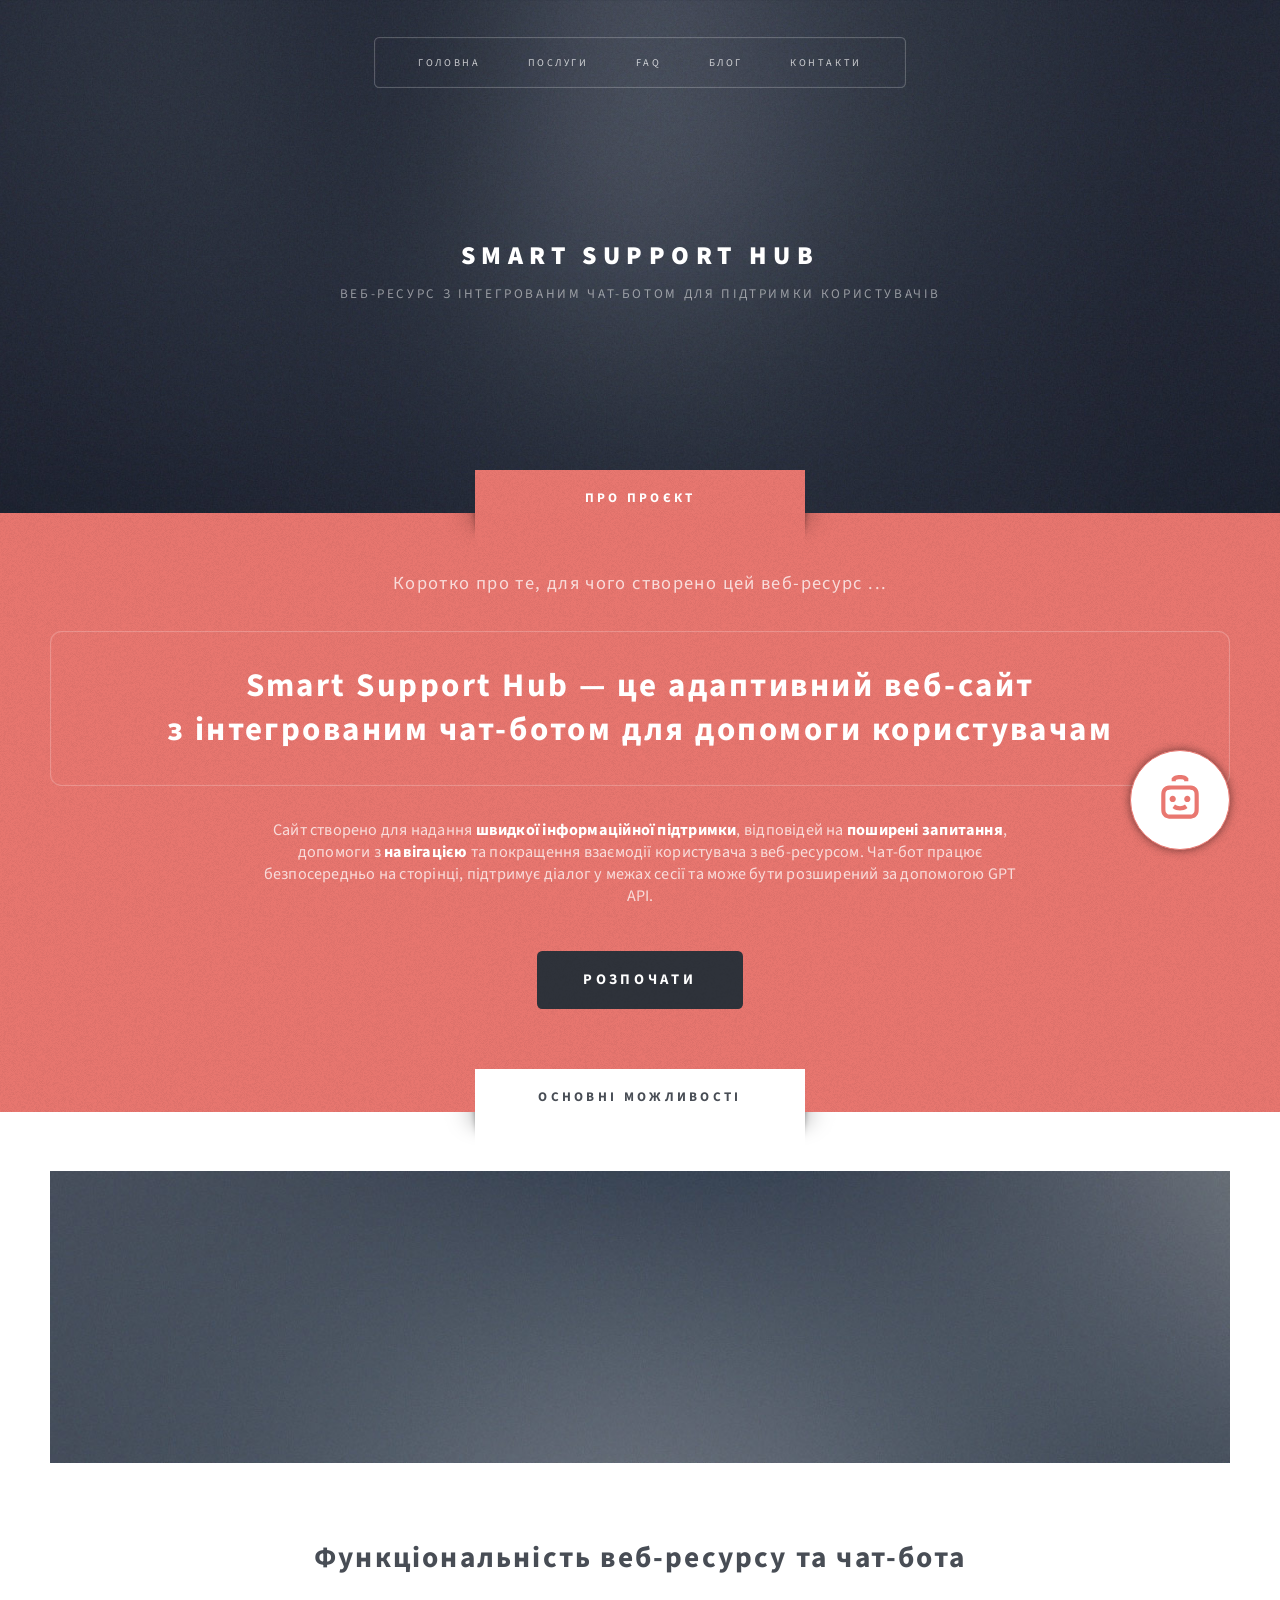
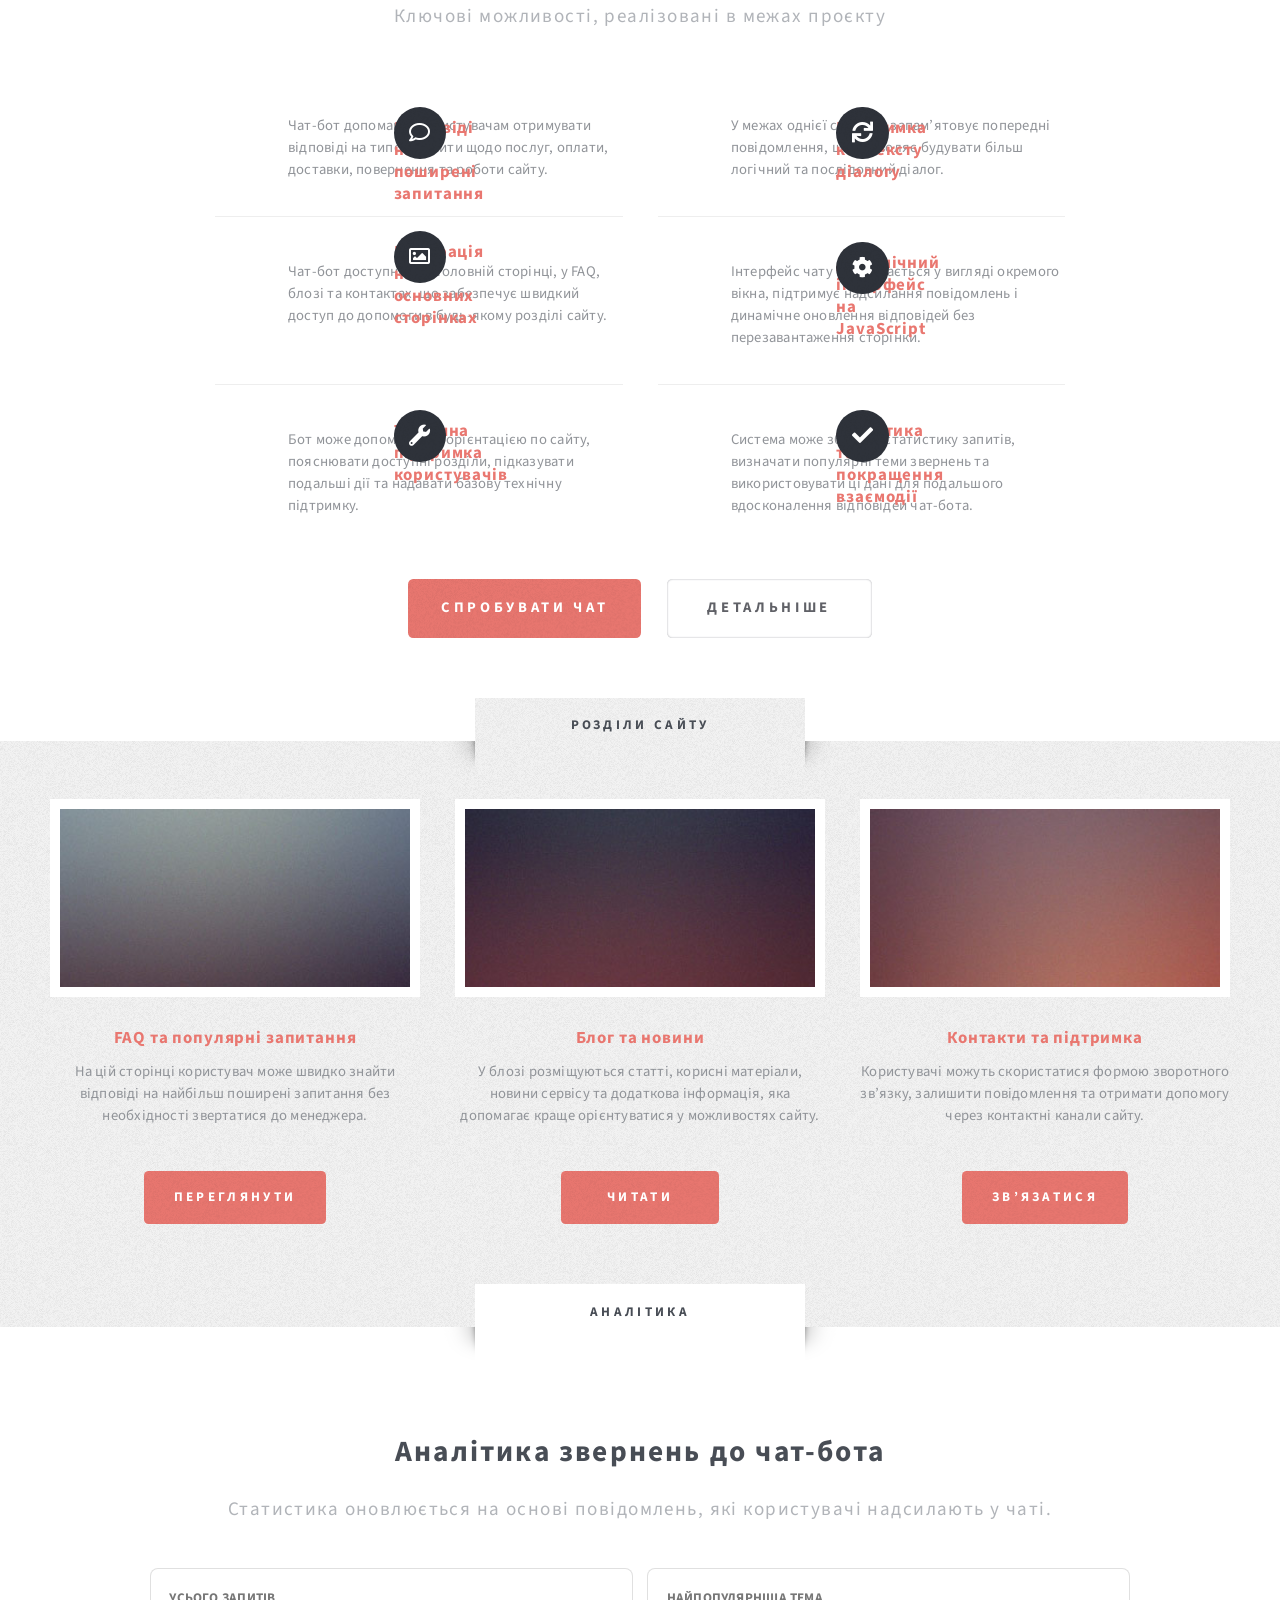
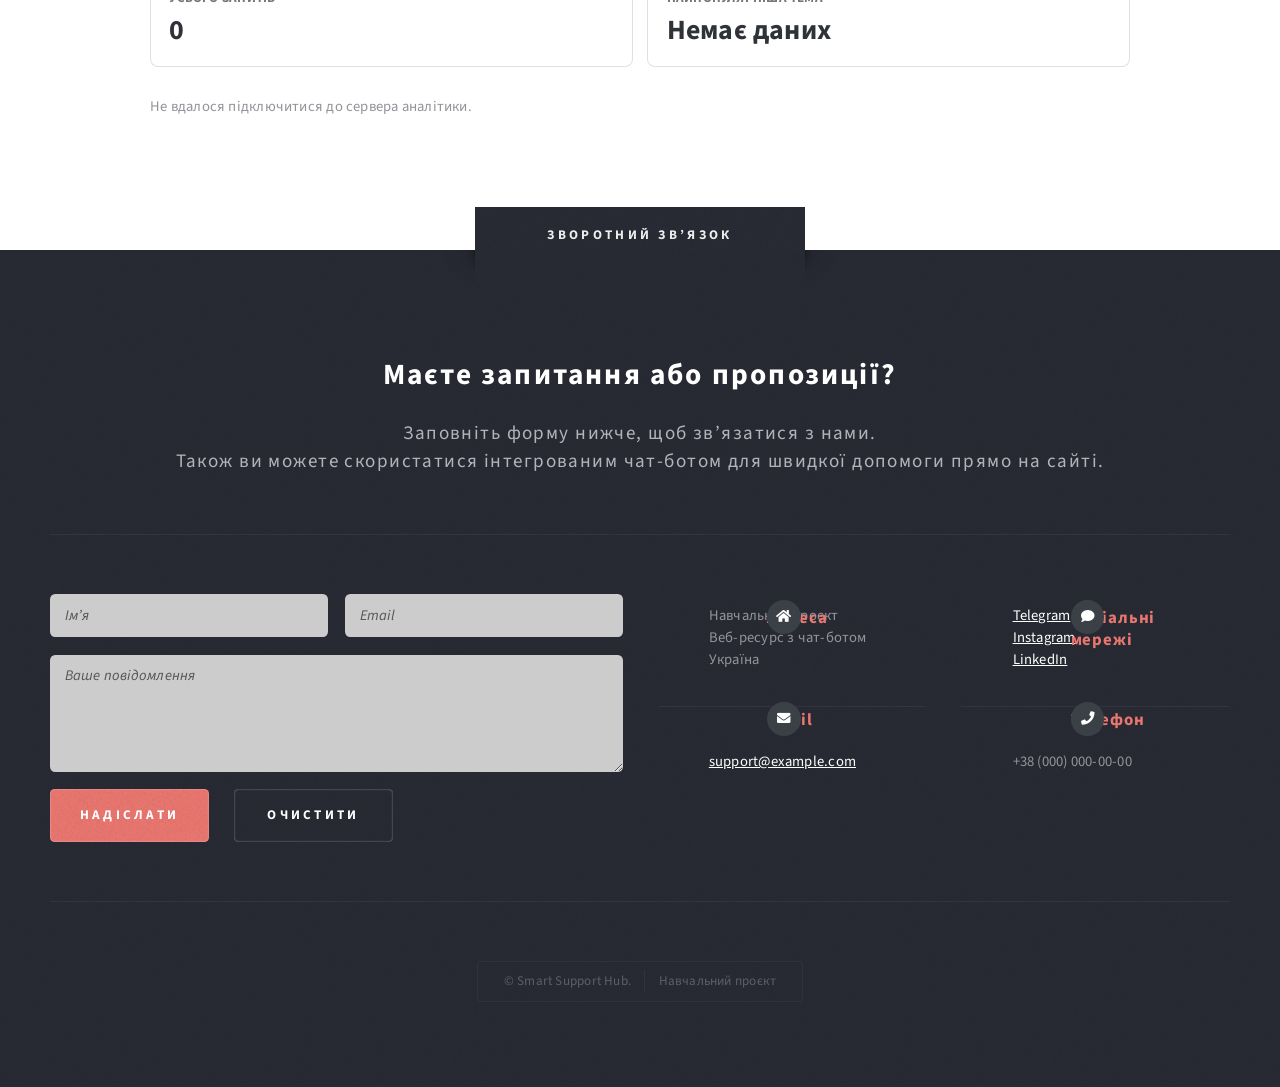
<file: frontent/index.html>
<!DOCTYPE HTML>
<html>
	<head>
		<title>Smart Support Hub</title>
		<meta charset="utf-8" />
		<meta name="viewport" content="width=device-width, initial-scale=1, user-scalable=no" />
		<link rel="stylesheet" href="assets/css/main.css" />
	</head>
	<body class="homepage is-preload">
		<div id="page-wrapper">

			<!-- Header -->
				<section id="header" class="wrapper">

					<!-- Logo -->
						<div id="logo">
							<h1><a href="index.html">Smart Support Hub</a></h1>
							<p>Веб-ресурс з інтегрованим чат-ботом для підтримки користувачів</p>
						</div>

					<!-- Nav -->
						<nav id="nav">
							<ul>
								<li class="current"><a href="index.html">Головна</a></li>
								<li>
									<a href="#">Послуги</a>
									<ul>
										<li><a href="#">Інформаційна підтримка</a></li>
										<li><a href="faq.html">FAQ та відповіді</a></li>
										<li><a href="#">Навігація по сайту</a></li>
										<li>
											<a href="#">Чат-бот</a>
											<ul>
												<li><a href="#">Швидкі відповіді</a></li>
												<li><a href="#">Контекст діалогу</a></li>
												<li><a href="#">Підтримка кількох мов</a></li>
												<li><a href="#">Аналітика звернень</a></li>
												<li><a href="#">Збереження сесії</a></li>
											</ul>
										</li>
										<li><a href="#">Зворотний зв’язок</a></li>
									</ul>
								</li>
								<li><a href="faq.html">FAQ</a></li>
								<li><a href="left-sidebar.html">Блог</a></li>
								<li><a href="#contacts">Контакти</a></li>
							</ul>
						</nav>

				</section>

			<!-- Intro -->
				<section id="intro" class="wrapper style1">
					<div class="title">Про проєкт</div>
					<div class="container">
						<p class="style1">Коротко про те, для чого створено цей веб-ресурс ...</p>
						<p class="style2">
							Smart Support Hub — це адаптивний веб-сайт<br class="mobile-hide" />
							з інтегрованим чат-ботом для допомоги користувачам
						</p>
						<p class="style3">
							Сайт створено для надання <strong>швидкої інформаційної підтримки</strong>, відповідей на
							<strong>поширені запитання</strong>, допомоги з <strong>навігацією</strong> та покращення взаємодії
							користувача з веб-ресурсом. Чат-бот працює безпосередньо на сторінці, підтримує діалог у межах сесії
							та може бути розширений за допомогою GPT API.
						</p>
						<ul class="actions">
							<li><a href="#" class="button style3 large">Розпочати</a></li>
						</ul>
					</div>
				</section>

			<!-- Main -->
				<section id="main" class="wrapper style2">
					<div class="title">Основні можливості</div>
					<div class="container">

						<!-- Image -->
							<a href="#" class="image featured">
								<img src="images/pic01.jpg" alt="Веб-сайт з чат-ботом" />
							</a>

						<!-- Features -->
							<section id="features">
								<header class="style1">
									<h2>Функціональність веб-ресурсу та чат-бота</h2>
									<p>Ключові можливості, реалізовані в межах проєкту</p>
								</header>
								<div class="feature-list">
									<div class="row">
										<div class="col-6 col-12-medium">
											<section>
												<h3 class="icon fa-comment">Відповіді на поширені запитання</h3>
												<p>Чат-бот допомагає користувачам отримувати відповіді на типові запити щодо послуг, оплати, доставки, повернення та роботи сайту.</p>
											</section>
										</div>
										<div class="col-6 col-12-medium">
											<section>
												<h3 class="icon solid fa-sync">Підтримка контексту діалогу</h3>
												<p>У межах однієї сесії бот запам’ятовує попередні повідомлення, що дозволяє будувати більш логічний та послідовний діалог.</p>
											</section>
										</div>
										<div class="col-6 col-12-medium">
											<section>
												<h3 class="icon fa-image">Інтеграція на основних сторінках</h3>
												<p>Чат-бот доступний на головній сторінці, у FAQ, блозі та контактах, що забезпечує швидкий доступ до допомоги в будь-якому розділі сайту.</p>
											</section>
										</div>
										<div class="col-6 col-12-medium">
											<section>
												<h3 class="icon solid fa-cog">Динамічний інтерфейс на JavaScript</h3>
												<p>Інтерфейс чату відкривається у вигляді окремого вікна, підтримує надсилання повідомлень і динамічне оновлення відповідей без перезавантаження сторінки.</p>
											</section>
										</div>
										<div class="col-6 col-12-medium">
											<section>
												<h3 class="icon solid fa-wrench">Технічна підтримка користувачів</h3>
												<p>Бот може допомагати з орієнтацією по сайту, пояснювати доступні розділи, підказувати подальші дії та надавати базову технічну підтримку.</p>
											</section>
										</div>
										<div class="col-6 col-12-medium">
											<section>
												<h3 class="icon solid fa-check">Аналітика та покращення взаємодії</h3>
												<p>Система може збирати статистику запитів, визначати популярні теми звернень та використовувати ці дані для подальшого вдосконалення відповідей чат-бота.</p>
											</section>
										</div>
									</div>
								</div>
								<ul class="actions special">
									<li><a href="#" class="button style1 large">Спробувати чат</a></li>
									<li><a href="#" class="button style2 large">Детальніше</a></li>
								</ul>
							</section>

					</div>
				</section>

			<!-- Highlights -->
				<section id="highlights" class="wrapper style3">
					<div class="title">Розділи сайту</div>
					<div class="container">
						<div class="row aln-center">
							<div class="col-4 col-12-medium">
								<section class="highlight">
									<a href="faq.html" class="image featured"><img src="images/pic02.jpg" alt="FAQ" /></a>
									<h3><a href="faq.html">FAQ та популярні запитання</a></h3>
									<p>На цій сторінці користувач може швидко знайти відповіді на найбільш поширені запитання без необхідності звертатися до менеджера.</p>
									<ul class="actions">
										<li><a href="faq.html" class="button style1">Переглянути</a></li>
									</ul>
								</section>
							</div>
							<div class="col-4 col-12-medium">
								<section class="highlight">
									<a href="left-sidebar.html" class="image featured"><img src="images/pic03.jpg" alt="Блог" /></a>
									<h3><a href="left-sidebar.html">Блог та новини</a></h3>
									<p>У блозі розміщуються статті, корисні матеріали, новини сервісу та додаткова інформація, яка допомагає краще орієнтуватися у можливостях сайту.</p>
									<ul class="actions">
										<li><a href="left-sidebar.html" class="button style1">Читати</a></li>
									</ul>
								</section>
							</div>
							<div class="col-4 col-12-medium">
								<section class="highlight">
									<a href="#contacts" class="image featured"><img src="images/pic04.jpg" alt="Контакти" /></a>
									<h3><a href="#contacts">Контакти та підтримка</a></h3>
									<p>Користувачі можуть скористатися формою зворотного зв’язку, залишити повідомлення та отримати допомогу через контактні канали сайту.</p>
									<ul class="actions">
										<li><a href="#contacts" class="button style1">Зв’язатися</a></li>
									</ul>
								</section>
							</div>
						</div>
					</div>
				</section>

			<!-- Analytics -->
				<section id="analytics" class="wrapper style2">
					<div class="title">Аналітика</div>
					<div class="container">
						<header class="style1">
							<h2>Аналітика звернень до чат-бота</h2>
							<p>Статистика оновлюється на основі повідомлень, які користувачі надсилають у чаті.</p>
						</header>
						<div class="analytics-panel">
							<div class="analytics-summary">
								<div>
									<span class="analytics-label">Усього запитів</span>
									<strong id="analyticsTotal">0</strong>
								</div>
								<div>
									<span class="analytics-label">Найпопулярніша тема</span>
									<strong id="analyticsTop">Немає даних</strong>
								</div>
							</div>
							<div id="analyticsBars" class="analytics-bars">
								<p>Завантаження статистики...</p>
							</div>
						</div>
					</div>
				</section>

			<!-- Footer -->
				<section id="footer" class="wrapper">
					<div class="title">Зворотний зв’язок</div>
					<div class="container">
						<header class="style1">
							<h2>Маєте запитання або пропозиції?</h2>
							<p>
								Заповніть форму нижче, щоб зв’язатися з нами.<br />
								Також ви можете скористатися інтегрованим чат-ботом для швидкої допомоги прямо на сайті.
							</p>
						</header>
						<div class="row">
							<div class="col-6 col-12-medium">

								<!-- Contact Form -->
									<section>
										<form method="post" action="#">
											<div class="row gtr-50">
												<div class="col-6 col-12-small">
													<input type="text" name="name" id="contact-name" placeholder="Ім’я" />
												</div>
												<div class="col-6 col-12-small">
													<input type="text" name="email" id="contact-email" placeholder="Email" />
												</div>
												<div class="col-12">
													<textarea name="message" id="contact-message" placeholder="Ваше повідомлення" rows="4"></textarea>
												</div>
												<div class="col-12">
													<ul class="actions">
														<li><input type="submit" class="style1" value="Надіслати" /></li>
														<li><input type="reset" class="style2" value="Очистити" /></li>
													</ul>
												</div>
											</div>
										</form>
									</section>

							</div>
							<div class="col-6 col-12-medium">

								<!-- Contact -->
									<section id="contacts" class="feature-list small">
										<div class="row">
											<div class="col-6 col-12-small">
												<section>
													<h3 class="icon solid fa-home">Адреса</h3>
													<p>
														Навчальний проєкт<br />
														Веб-ресурс з чат-ботом<br />
														Україна
													</p>
												</section>
											</div>
											<div class="col-6 col-12-small">
												<section>
													<h3 class="icon solid fa-comment">Соціальні мережі</h3>
													<p>
														<a href="#">Telegram</a><br />
														<a href="#">Instagram</a><br />
														<a href="#">LinkedIn</a>
													</p>
												</section>
											</div>
											<div class="col-6 col-12-small">
												<section>
													<h3 class="icon solid fa-envelope">Email</h3>
													<p>
														<a href="#">support@example.com</a>
													</p>
												</section>
											</div>
											<div class="col-6 col-12-small">
												<section>
													<h3 class="icon solid fa-phone">Телефон</h3>
													<p>
														+38 (000) 000-00-00
													</p>
												</section>
											</div>
										</div>
									</section>

							</div>
						</div>
						<div id="copyright">
							<ul>
								<li>&copy; Smart Support Hub.</li><li>Навчальний проєкт</li>
							</ul>
						</div>
					</div>
					<div id="openChat" class="circle">
							<img class="icon" src="images/assistant.svg" alt="chatBot">
						</div>
					<div id="chat" class="chatBot">
						<div class="headerChat">
							<span class="titleChat">ChatBot</span>
							<button id="closeChat" type="button" class="close">X</button>
						</div>
						<div id="chatBody" class="bodyChat">
							<div class="chatMessageRow botMessageRow">
							<div class="avatar">
								<img class="iconChat" src="images/assistant.svg" alt="chatBot">
							</div>
							<div class="message">
								<p>Привіт! Я - чат-бот. Для того, щоб отримати допомогу, напишіть мені свої запитання.</p>
								<div class="speedBtn" id="speedBtn">
									<button type="button" id="faq" class="faq">Faq</button>
									<button type="button" id="contact" class="contact">Контакти</button>
									<button type="button" id="about" class="about">Про нас</button>
									<button type="button" id="delivery" class="delivery">Доставка</button>
								</div>
							</div>
							</div>
						</div>
						<div class="footerChat">
							<input id="inputChat" class="inputChat" type="text" placeholder="Написати повідомлення"></input>
							<div id="sendBtn" class="send">
								<img class="sendIcon" src="images/send.svg" alt="send">
							</div>
							
						</div>
						
					</div>
				</section>

		</div>

		<!-- Scripts -->
			<script src="assets/js/jquery.min.js"></script>
			<script src="assets/js/jquery.dropotron.min.js"></script>
			<script src="assets/js/browser.min.js"></script>
			<script src="assets/js/breakpoints.min.js"></script>
			<script src="assets/js/util.js"></script>
			<script src="assets/js/main.js"></script>
			<script src="assets/js/contact.js"></script>
			<script src="assets/js/analytics.js"></script>
			<script src="assets/js/chat.js"></script>

	</body>
</html>
</file>
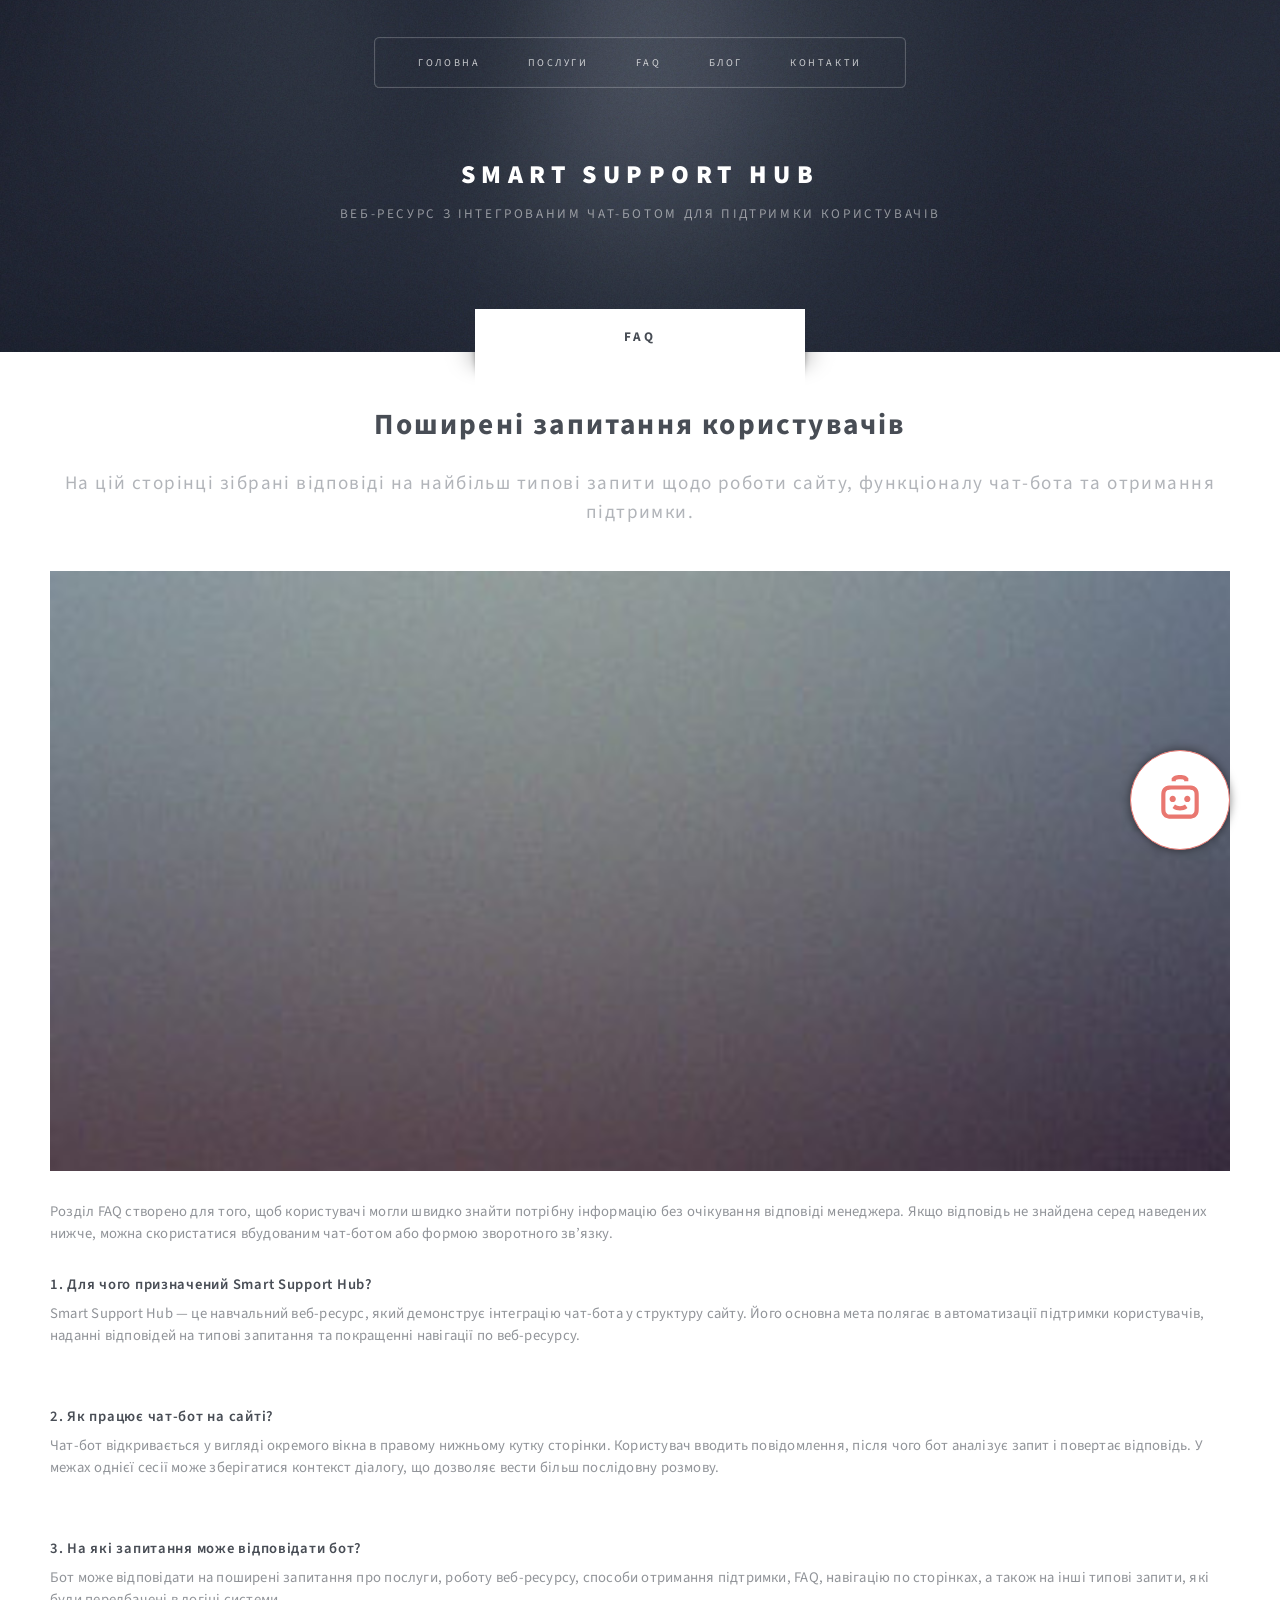
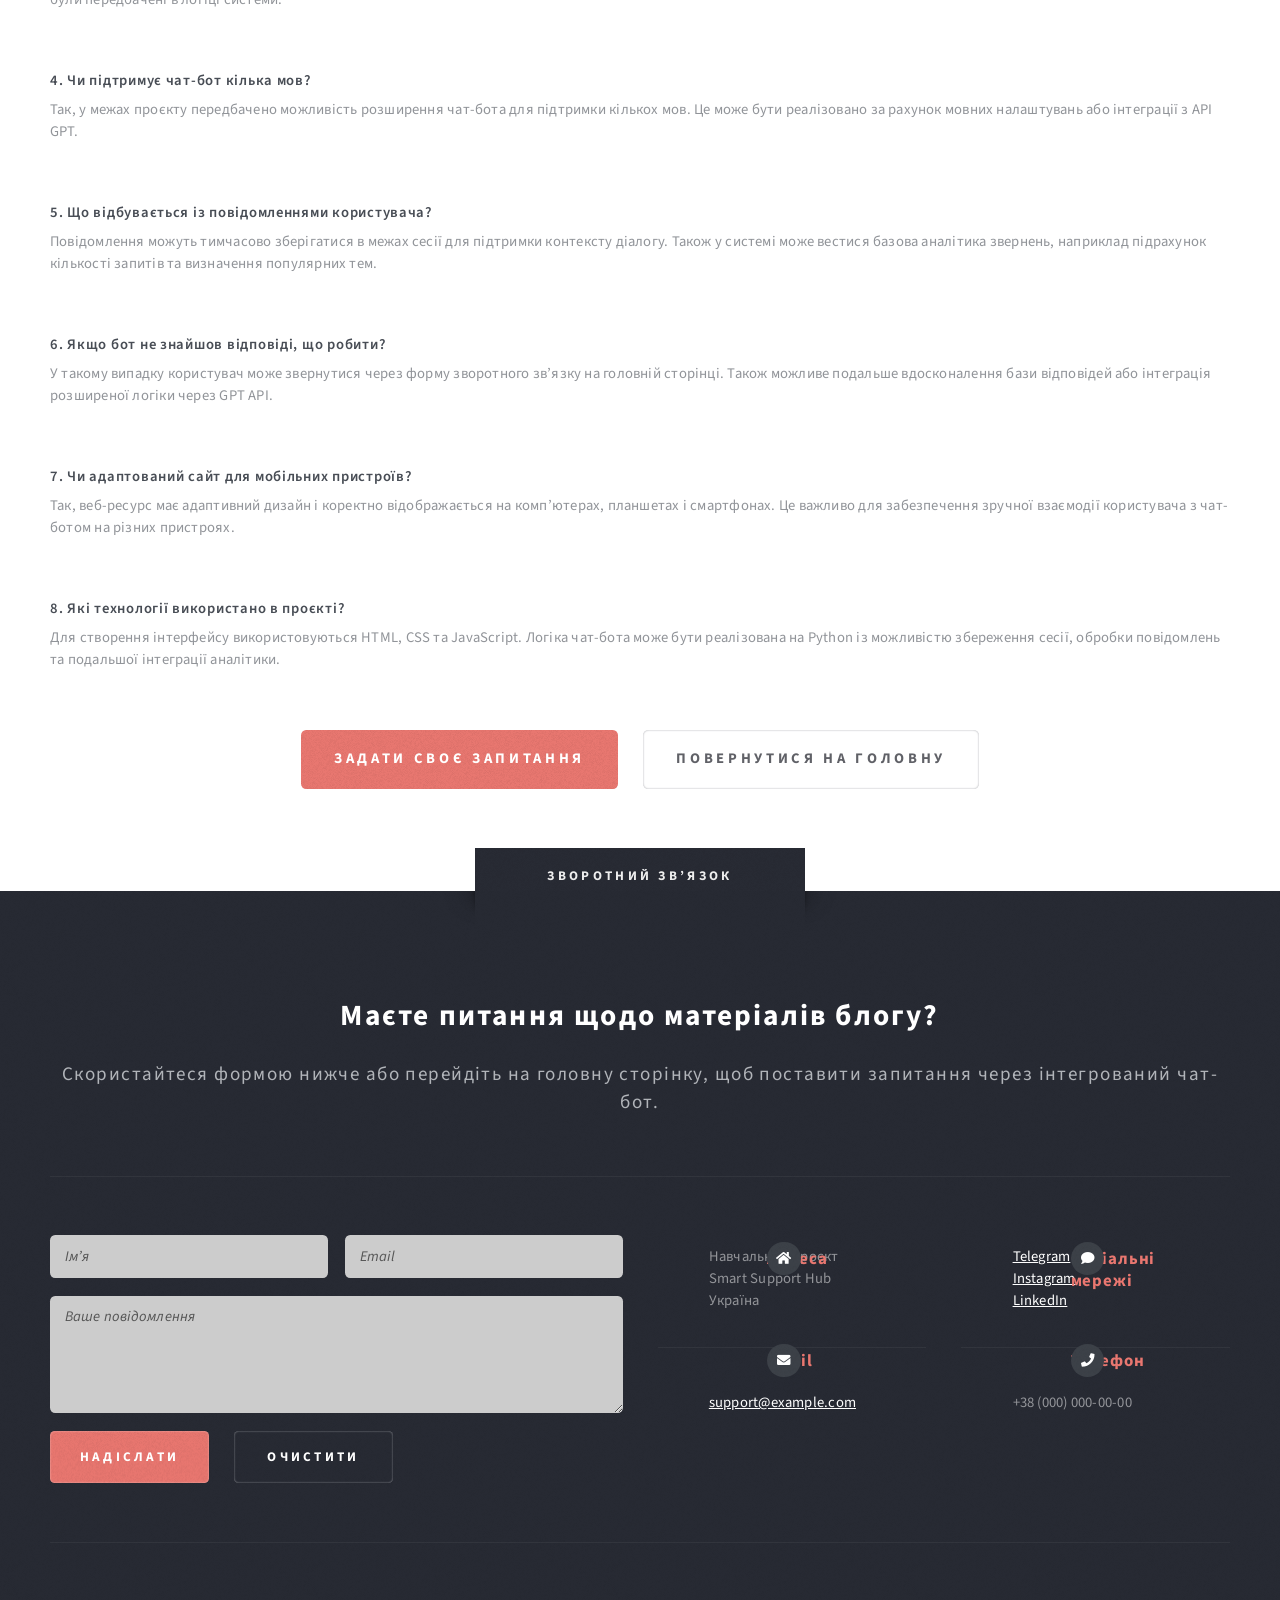
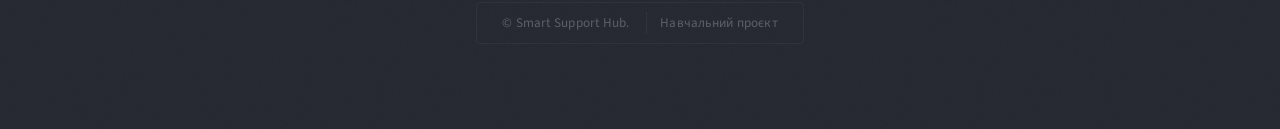
<file: frontent/faq.html>
<!DOCTYPE HTML>
<html>
	<head>
		<title>Smart Support Hub</title>
		<meta charset="utf-8" />
		<meta name="viewport" content="width=device-width, initial-scale=1, user-scalable=no" />
		<link rel="stylesheet" href="assets/css/main.css" />
	</head>
	<body class="no-sidebar is-preload">
		<div id="page-wrapper">

			<!-- Header -->
				<section id="header" class="wrapper">

					<!-- Logo -->
						<div id="logo">
							<h1><a href="index.html">Smart Support Hub</a></h1>
							<p>Веб-ресурс з інтегрованим чат-ботом для підтримки користувачів</p>
						</div>

					<!-- Nav -->
						<nav id="nav">
							<ul>
								<li><a href="index.html">Головна</a></li>
								<li>
									<a href="index.html">Послуги</a>
									<ul>
										<li><a href="index.html#main">Інформаційна підтримка</a></li>
										<li><a href="faq.html">FAQ та відповіді</a></li>
										<li><a href="index.html#highlights">Навігація по сайту</a></li>
										<li>
											<a href="#">Чат-бот</a>
											<ul>
												<li><a href="index.html#main">Швидкі відповіді</a></li>
												<li><a href="index.html#main">Контекст діалогу</a></li>
												<li><a href="index.html#main">Підтримка кількох мов</a></li>
												<li><a href="index.html#main">Аналітика звернень</a></li>
												<li><a href="index.html#main">Збереження сесії</a></li>
											</ul>
										</li>
										<li><a href="index.html#contacts">Зворотний зв’язок</a></li>
									</ul>
								</li>
								<li class="current"><a href="faq.html">FAQ</a></li>
								<li><a href="left-sidebar.html">Блог</a></li>
								<li><a href="index.html#contacts">Контакти</a></li>
							</ul>
						</nav>
				</section>

			<!-- Main -->
				<section id="main" class="wrapper style2">
					<div class="title">FAQ</div>
					<div class="container">

						<!-- Content -->
							<div id="content">
								<article class="box post">
									<header class="style1">
										<h2>Поширені запитання користувачів</h2>
										<p>
											На цій сторінці зібрані відповіді на найбільш типові запити щодо роботи сайту,
											функціоналу чат-бота та отримання підтримки.
										</p>
									</header>

									<a href="#" class="image featured">
										<img src="images/pic02.jpg" alt="FAQ Smart Support Hub" />
									</a>

									<p>
										Розділ FAQ створено для того, щоб користувачі могли швидко знайти потрібну інформацію
										без очікування відповіді менеджера. Якщо відповідь не знайдена серед наведених нижче,
										можна скористатися вбудованим чат-ботом або формою зворотного зв’язку.
									</p>

									<section>
										<h3>1. Для чого призначений Smart Support Hub?</h3>
										<p>
											Smart Support Hub — це навчальний веб-ресурс, який демонструє інтеграцію чат-бота
											у структуру сайту. Його основна мета полягає в автоматизації підтримки користувачів,
											наданні відповідей на типові запитання та покращенні навігації по веб-ресурсу.
										</p>
									</section>

									<section>
										<h3>2. Як працює чат-бот на сайті?</h3>
										<p>
											Чат-бот відкривається у вигляді окремого вікна в правому нижньому кутку сторінки.
											Користувач вводить повідомлення, після чого бот аналізує запит і повертає відповідь.
											У межах однієї сесії може зберігатися контекст діалогу, що дозволяє вести більш
											послідовну розмову.
										</p>
									</section>

									<section>
										<h3>3. На які запитання може відповідати бот?</h3>
										<p>
											Бот може відповідати на поширені запитання про послуги, роботу веб-ресурсу,
											способи отримання підтримки, FAQ, навігацію по сторінках, а також на інші типові
											запити, які були передбачені в логіці системи.
										</p>
									</section>

									<section>
										<h3>4. Чи підтримує чат-бот кілька мов?</h3>
										<p>
											Так, у межах проєкту передбачено можливість розширення чат-бота для підтримки
											кількох мов. Це може бути реалізовано за рахунок мовних налаштувань або інтеграції
											з API GPT.
										</p>
									</section>

									<section>
										<h3>5. Що відбувається із повідомленнями користувача?</h3>
										<p>
											Повідомлення можуть тимчасово зберігатися в межах сесії для підтримки контексту
											діалогу. Також у системі може вестися базова аналітика звернень, наприклад
											підрахунок кількості запитів та визначення популярних тем.
										</p>
									</section>

									<section>
										<h3>6. Якщо бот не знайшов відповіді, що робити?</h3>
										<p>
											У такому випадку користувач може звернутися через форму зворотного зв’язку на
											головній сторінці. Також можливе подальше вдосконалення бази відповідей або
											інтеграція розширеної логіки через GPT API.
										</p>
									</section>

									<section>
										<h3>7. Чи адаптований сайт для мобільних пристроїв?</h3>
										<p>
											Так, веб-ресурс має адаптивний дизайн і коректно відображається на комп’ютерах,
											планшетах і смартфонах. Це важливо для забезпечення зручної взаємодії користувача
											з чат-ботом на різних пристроях.
										</p>
									</section>

									<section>
										<h3>8. Які технології використано в проєкті?</h3>
										<p>
											Для створення інтерфейсу використовуються HTML, CSS та JavaScript. Логіка чат-бота
											може бути реалізована на Python із можливістю збереження сесії, обробки повідомлень
											та подальшої інтеграції аналітики.
										</p>
									</section>

									<ul class="actions special">
										<li><a href="index.html#footer" class="button style1 large">Задати своє запитання</a></li>
										<li><a href="index.html" class="button style2 large">Повернутися на головну</a></li>
									</ul>
								</article>
							</div>

					</div>
				</section>

			<!-- Footer -->
				<section id="footer" class="wrapper">
					<div class="title">Зворотний зв’язок</div>
					<div class="container">
						<header class="style1">
							<h2>Маєте питання щодо матеріалів блогу?</h2>
							<p>
								Скористайтеся формою нижче або перейдіть на головну сторінку, щоб поставити
								запитання через інтегрований чат-бот.
							</p>
						</header>
						<div class="row">
							<div class="col-6 col-12-medium">

								<!-- Contact Form -->
									<section>
										<form method="post" action="#">
											<div class="row gtr-50">
												<div class="col-6 col-12-small">
													<input type="text" name="name" id="contact-name" placeholder="Ім’я" />
												</div>
												<div class="col-6 col-12-small">
													<input type="text" name="email" id="contact-email" placeholder="Email" />
												</div>
												<div class="col-12">
													<textarea name="message" id="contact-message" placeholder="Ваше повідомлення" rows="4"></textarea>
												</div>
												<div class="col-12">
													<ul class="actions">
														<li><input type="submit" class="style1" value="Надіслати" /></li>
														<li><input type="reset" class="style2" value="Очистити" /></li>
													</ul>
												</div>
											</div>
										</form>
									</section>

							</div>
							<div class="col-6 col-12-medium">

								<!-- Contact -->
									<section id="contacts" class="feature-list small">
										<div class="row">
											<div class="col-6 col-12-small">
												<section>
													<h3 class="icon solid fa-home">Адреса</h3>
													<p>
														Навчальний проєкт<br />
														Smart Support Hub<br />
														Україна
													</p>
												</section>
											</div>
											<div class="col-6 col-12-small">
												<section>
													<h3 class="icon solid fa-comment">Соціальні мережі</h3>
													<p>
														<a href="#">Telegram</a><br />
														<a href="#">Instagram</a><br />
														<a href="#">LinkedIn</a>
													</p>
												</section>
											</div>
											<div class="col-6 col-12-small">
												<section>
													<h3 class="icon solid fa-envelope">Email</h3>
													<p>
														<a href="#">support@example.com</a>
													</p>
												</section>
											</div>
											<div class="col-6 col-12-small">
												<section>
													<h3 class="icon solid fa-phone">Телефон</h3>
													<p>
														+38 (000) 000-00-00
													</p>
												</section>
											</div>
										</div>
									</section>

							</div>
						</div>
						<div id="copyright">
							<ul>
								<li>&copy; Smart Support Hub.</li>
								<li>Навчальний проєкт</li>
							</ul>
						</div>
					</div>
				</section>

		</div>
        <script src="assets/js/jquery.min.js"></script>
			<script src="assets/js/jquery.dropotron.min.js"></script>
			<script src="assets/js/browser.min.js"></script>
			<script src="assets/js/breakpoints.min.js"></script>
			<script src="assets/js/util.js"></script>
			<script src="assets/js/main.js"></script>
			<script src="assets/js/contact.js"></script>
			<script src="assets/js/chat.js"></script>
    </body>
</html>
</file>
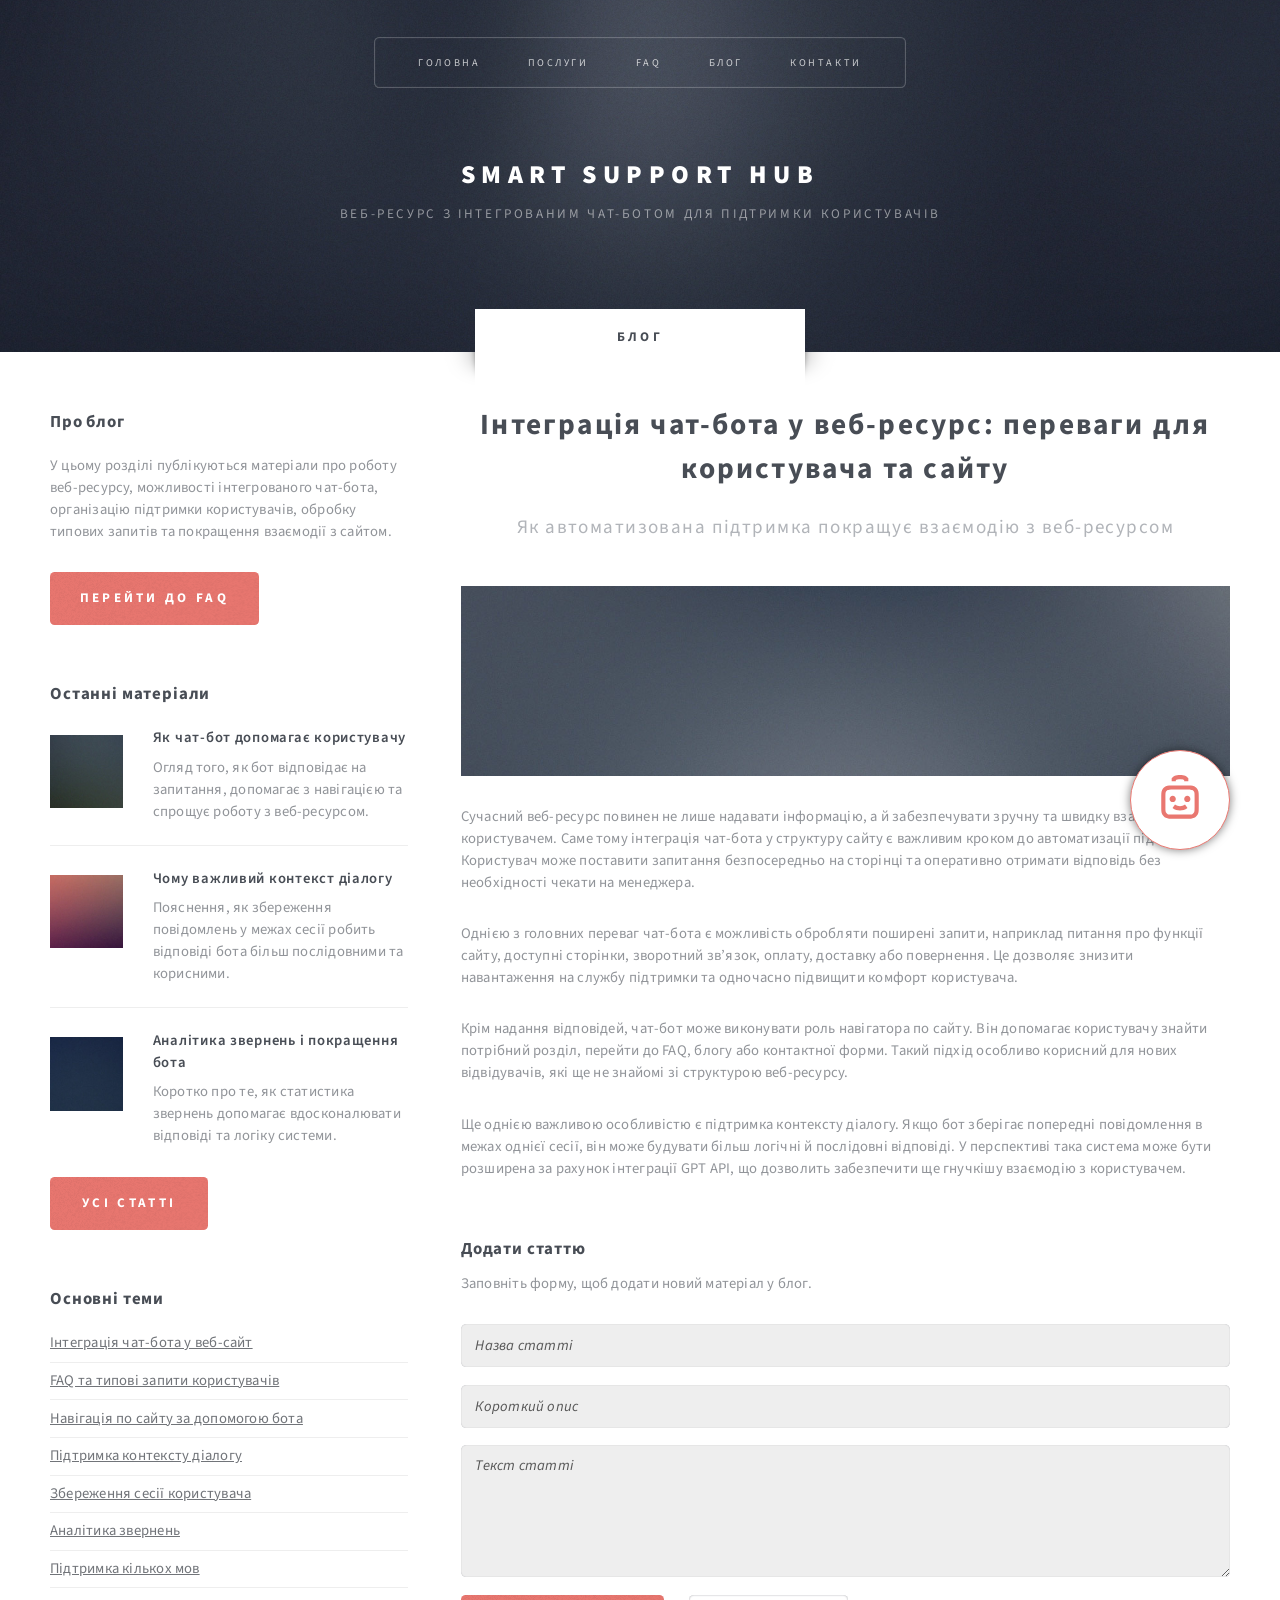
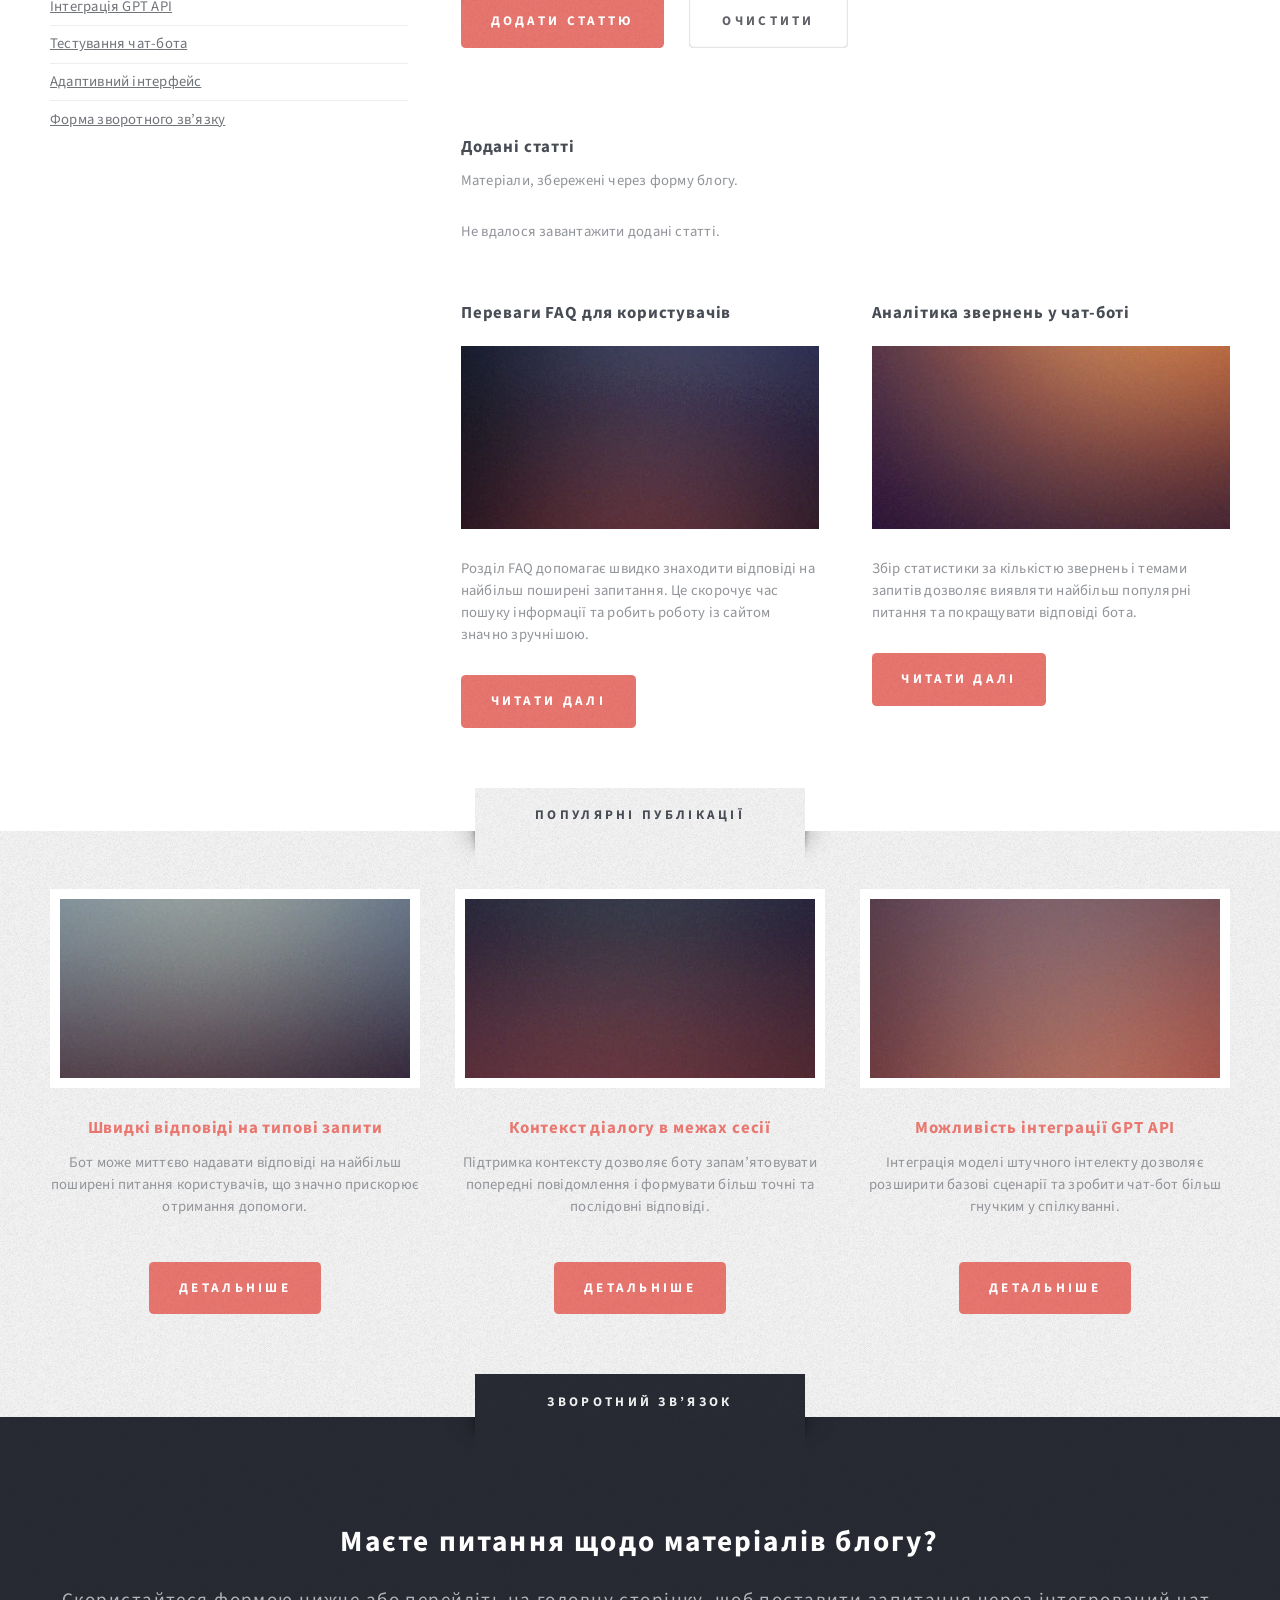
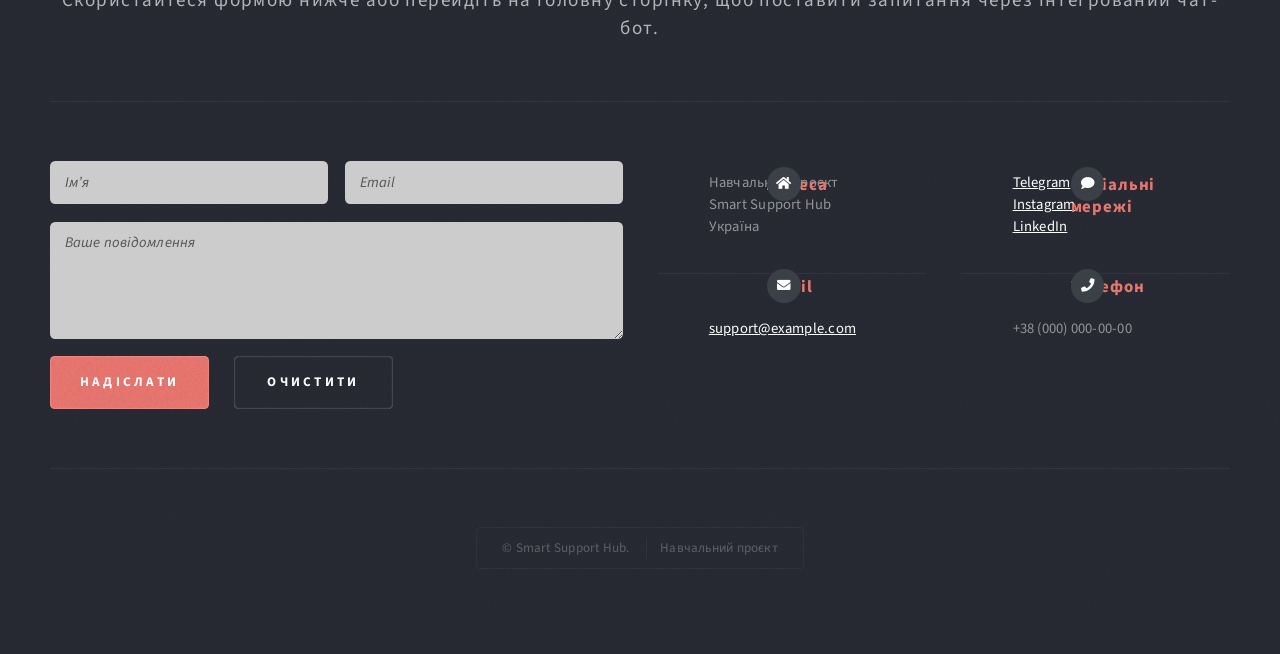
<file: frontent/left-sidebar.html>
<!DOCTYPE HTML>
<html>
	<head>
		<title>Блог | Smart Support Hub</title>
		<meta charset="utf-8" />
		<meta name="viewport" content="width=device-width, initial-scale=1, user-scalable=no" />
		<link rel="stylesheet" href="assets/css/main.css" />
	</head>
	<body class="left-sidebar is-preload">
		<div id="page-wrapper">

			<!-- Header -->
				<section id="header" class="wrapper">

					<!-- Logo -->
						<div id="logo">
							<h1><a href="index.html">Smart Support Hub</a></h1>
							<p>Веб-ресурс з інтегрованим чат-ботом для підтримки користувачів</p>
						</div>

					<!-- Nav -->
						<nav id="nav">
							<ul>
								<li><a href="index.html">Головна</a></li>
								<li>
									<a href="index.html#main">Послуги</a>
									<ul>
										<li><a href="index.html#main">Інформаційна підтримка</a></li>
										<li><a href="faq.html">FAQ та відповіді</a></li>
										<li><a href="index.html#highlights">Навігація по сайту</a></li>
										<li>
											<a href="index.html#main">Чат-бот</a>
											<ul>
												<li><a href="index.html#main">Швидкі відповіді</a></li>
												<li><a href="index.html#main">Контекст діалогу</a></li>
												<li><a href="index.html#main">Підтримка кількох мов</a></li>
												<li><a href="index.html#main">Аналітика звернень</a></li>
												<li><a href="index.html#main">Збереження сесії</a></li>
											</ul>
										</li>
										<li><a href="index.html#footer">Зворотний зв’язок</a></li>
									</ul>
								</li>
								<li><a href="faq.html">FAQ</a></li>
								<li class="current"><a href="left-sidebar.html">Блог</a></li>
								<li><a href="index.html#footer">Контакти</a></li>
							</ul>
						</nav>

				</section>

			<!-- Main -->
				<section id="main" class="wrapper style2">
					<div class="title">Блог</div>
					<div class="container">
						<div class="row gtr-150">
							<div class="col-4 col-12-medium">

								<!-- Sidebar -->
									<div id="sidebar">
										<section class="box">
											<header>
												<h2>Про блог</h2>
											</header>
											<p>
												У цьому розділі публікуються матеріали про роботу веб-ресурсу,
												можливості інтегрованого чат-бота, організацію підтримки користувачів,
												обробку типових запитів та покращення взаємодії з сайтом.
											</p>
											<a href="faq.html" class="button style1">Перейти до FAQ</a>
										</section>

										<section class="box">
											<header>
												<h2>Останні матеріали</h2>
											</header>
											<ul class="style2">
												<li>
													<article class="box post-excerpt">
														<a href="#" class="image left"><img src="images/pic08.jpg" alt="Чат-бот на сайті" /></a>
														<h3><a href="#">Як чат-бот допомагає користувачу</a></h3>
														<p>
															Огляд того, як бот відповідає на запитання, допомагає з навігацією
															та спрощує роботу з веб-ресурсом.
														</p>
													</article>
												</li>
												<li>
													<article class="box post-excerpt">
														<a href="#" class="image left"><img src="images/pic09.jpg" alt="Контекст діалогу" /></a>
														<h3><a href="#">Чому важливий контекст діалогу</a></h3>
														<p>
															Пояснення, як збереження повідомлень у межах сесії робить відповіді
															бота більш послідовними та корисними.
														</p>
													</article>
												</li>
												<li>
													<article class="box post-excerpt">
														<a href="#" class="image left"><img src="images/pic10.jpg" alt="Аналітика запитів" /></a>
														<h3><a href="#">Аналітика звернень і покращення бота</a></h3>
														<p>
															Коротко про те, як статистика звернень допомагає вдосконалювати
															відповіді та логіку системи.
														</p>
													</article>
												</li>
											</ul>
											<a href="#" class="button style1">Усі статті</a>
										</section>

										<section class="box">
											<header>
												<h2>Основні теми</h2>
											</header>
											<ul class="style3">
												<li><a href="#">Інтеграція чат-бота у веб-сайт</a></li>
												<li><a href="#">FAQ та типові запити користувачів</a></li>
												<li><a href="#">Навігація по сайту за допомогою бота</a></li>
												<li><a href="#">Підтримка контексту діалогу</a></li>
												<li><a href="#">Збереження сесії користувача</a></li>
												<li><a href="#">Аналітика звернень</a></li>
												<li><a href="#">Підтримка кількох мов</a></li>
												<li><a href="#">Інтеграція GPT API</a></li>
												<li><a href="#">Тестування чат-бота</a></li>
												<li><a href="#">Адаптивний інтерфейс</a></li>
												<li><a href="#">Форма зворотного зв’язку</a></li>
											</ul>
										</section>
									</div>

							</div>
							<div class="col-8 col-12-medium imp-medium">

								<!-- Content -->
									<div id="content">
										<article class="box post">
											<header class="style1">
												<h2>Інтеграція чат-бота у веб-ресурс: переваги для користувача та сайту</h2>
												<p>Як автоматизована підтримка покращує взаємодію з веб-ресурсом</p>
											</header>
											<a href="#" class="image featured">
												<img src="images/pic01.jpg" alt="Інтеграція чат-бота" />
											</a>
											<p>
												Сучасний веб-ресурс повинен не лише надавати інформацію, а й забезпечувати
												зручну та швидку взаємодію з користувачем. Саме тому інтеграція чат-бота
												у структуру сайту є важливим кроком до автоматизації підтримки. Користувач
												може поставити запитання безпосередньо на сторінці та оперативно отримати
												відповідь без необхідності чекати на менеджера.
											</p>
											<p>
												Однією з головних переваг чат-бота є можливість обробляти поширені запити,
												наприклад питання про функції сайту, доступні сторінки, зворотний зв’язок,
												оплату, доставку або повернення. Це дозволяє знизити навантаження на службу
												підтримки та одночасно підвищити комфорт користувача.
											</p>
											<p>
												Крім надання відповідей, чат-бот може виконувати роль навігатора по сайту.
												Він допомагає користувачу знайти потрібний розділ, перейти до FAQ, блогу
												або контактної форми. Такий підхід особливо корисний для нових відвідувачів,
												які ще не знайомі зі структурою веб-ресурсу.
											</p>
											<p>
												Ще однією важливою особливістю є підтримка контексту діалогу. Якщо бот
												зберігає попередні повідомлення в межах однієї сесії, він може будувати
												більш логічні й послідовні відповіді. У перспективі така система може
												бути розширена за рахунок інтеграції GPT API, що дозволить забезпечити
												ще гнучкішу взаємодію з користувачем.
											</p>
										</article>

										<section class="box">
											<header>
												<h2>Додати статтю</h2>
												<p>Заповніть форму, щоб додати новий матеріал у блог.</p>
											</header>
											<form id="articleForm">
												<div class="row gtr-50">
													<div class="col-12">
														<input type="text" name="title" placeholder="Назва статті" />
													</div>
													<div class="col-12">
														<input type="text" name="summary" placeholder="Короткий опис" />
													</div>
													<div class="col-12">
														<textarea name="content" placeholder="Текст статті" rows="5"></textarea>
													</div>
													<div class="col-12">
														<ul class="actions">
															<li><input type="submit" class="style1" value="Додати статтю" /></li>
															<li><input type="reset" class="style2" value="Очистити" /></li>
														</ul>
														<p id="articleStatus"></p>
													</div>
												</div>
											</form>
										</section>

										<section class="box">
											<header>
												<h2>Додані статті</h2>
												<p>Матеріали, збережені через форму блогу.</p>
											</header>
											<div id="dynamicArticles"></div>
										</section>

										<div class="row gtr-150">
											<div class="col-6 col-12-small">
												<section class="box">
													<header>
														<h2>Переваги FAQ для користувачів</h2>
													</header>
													<a href="#" class="image featured"><img src="images/pic05.jpg" alt="FAQ" /></a>
													<p>
														Розділ FAQ допомагає швидко знаходити відповіді на найбільш поширені
														запитання. Це скорочує час пошуку інформації та робить роботу із сайтом
														значно зручнішою.
													</p>
													<a href="faq.html" class="button style1">Читати далі</a>
												</section>
											</div>
											<div class="col-6 col-12-small">
												<section class="box">
													<header>
														<h2>Аналітика звернень у чат-боті</h2>
													</header>
													<a href="#" class="image featured"><img src="images/pic06.jpg" alt="Аналітика" /></a>
													<p>
														Збір статистики за кількістю звернень і темами запитів дозволяє виявляти
														найбільш популярні питання та покращувати відповіді бота.
													</p>
													<a href="#" class="button style1">Читати далі</a>
												</section>
											</div>
										</div>
									</div>

							</div>
						</div>
					</div>
				</section>

			<!-- Highlights -->
				<section id="highlights" class="wrapper style3">
					<div class="title">Популярні публікації</div>
					<div class="container">
						<div class="row aln-center">
							<div class="col-4 col-12-medium">
								<section class="highlight">
									<a href="#" class="image featured"><img src="images/pic02.jpg" alt="Швидкі відповіді" /></a>
									<h3><a href="#">Швидкі відповіді на типові запити</a></h3>
									<p>
										Бот може миттєво надавати відповіді на найбільш поширені питання користувачів,
										що значно прискорює отримання допомоги.
									</p>
									<ul class="actions">
										<li><a href="#" class="button style1">Детальніше</a></li>
									</ul>
								</section>
							</div>
							<div class="col-4 col-12-medium">
								<section class="highlight">
									<a href="#" class="image featured"><img src="images/pic03.jpg" alt="Підтримка діалогу" /></a>
									<h3><a href="#">Контекст діалогу в межах сесії</a></h3>
									<p>
										Підтримка контексту дозволяє боту запам’ятовувати попередні повідомлення
										і формувати більш точні та послідовні відповіді.
									</p>
									<ul class="actions">
										<li><a href="#" class="button style1">Детальніше</a></li>
									</ul>
								</section>
							</div>
							<div class="col-4 col-12-medium">
								<section class="highlight">
									<a href="#" class="image featured"><img src="images/pic04.jpg" alt="GPT API" /></a>
									<h3><a href="#">Можливість інтеграції GPT API</a></h3>
									<p>
										Інтеграція моделі штучного інтелекту дозволяє розширити базові сценарії
										та зробити чат-бот більш гнучким у спілкуванні.
									</p>
									<ul class="actions">
										<li><a href="#" class="button style1">Детальніше</a></li>
									</ul>
								</section>
							</div>
						</div>
					</div>
				</section>

			<!-- Footer -->
				<section id="footer" class="wrapper">
					<div class="title">Зворотний зв’язок</div>
					<div class="container">
						<header class="style1">
							<h2>Маєте питання щодо матеріалів блогу?</h2>
							<p>
								Скористайтеся формою нижче або перейдіть на головну сторінку, щоб поставити
								запитання через інтегрований чат-бот.
							</p>
						</header>
						<div class="row">
							<div class="col-6 col-12-medium">

								<!-- Contact Form -->
									<section>
										<form method="post" action="#">
											<div class="row gtr-50">
												<div class="col-6 col-12-small">
													<input type="text" name="name" id="contact-name" placeholder="Ім’я" />
												</div>
												<div class="col-6 col-12-small">
													<input type="text" name="email" id="contact-email" placeholder="Email" />
												</div>
												<div class="col-12">
													<textarea name="message" id="contact-message" placeholder="Ваше повідомлення" rows="4"></textarea>
												</div>
												<div class="col-12">
													<ul class="actions">
														<li><input type="submit" class="style1" value="Надіслати" /></li>
														<li><input type="reset" class="style2" value="Очистити" /></li>
													</ul>
												</div>
											</div>
										</form>
									</section>

							</div>
							<div class="col-6 col-12-medium">

								<!-- Contact -->
									<section id="contacts" class="feature-list small">
										<div class="row">
											<div class="col-6 col-12-small">
												<section>
													<h3 class="icon solid fa-home">Адреса</h3>
													<p>
														Навчальний проєкт<br />
														Smart Support Hub<br />
														Україна
													</p>
												</section>
											</div>
											<div class="col-6 col-12-small">
												<section>
													<h3 class="icon solid fa-comment">Соціальні мережі</h3>
													<p>
														<a href="#">Telegram</a><br />
														<a href="#">Instagram</a><br />
														<a href="#">LinkedIn</a>
													</p>
												</section>
											</div>
											<div class="col-6 col-12-small">
												<section>
													<h3 class="icon solid fa-envelope">Email</h3>
													<p>
														<a href="#">support@example.com</a>
													</p>
												</section>
											</div>
											<div class="col-6 col-12-small">
												<section>
													<h3 class="icon solid fa-phone">Телефон</h3>
													<p>
														+38 (000) 000-00-00
													</p>
												</section>
											</div>
										</div>
									</section>

							</div>
						</div>
						<div id="copyright">
							<ul>
								<li>&copy; Smart Support Hub.</li>
								<li>Навчальний проєкт</li>
							</ul>
						</div>
					</div>
				</section>

		</div>

		<!-- Scripts -->
			<script src="assets/js/jquery.min.js"></script>
			<script src="assets/js/jquery.dropotron.min.js"></script>
			<script src="assets/js/browser.min.js"></script>
			<script src="assets/js/breakpoints.min.js"></script>
			<script src="assets/js/util.js"></script>
			<script src="assets/js/main.js"></script>
			<script src="assets/js/contact.js"></script>
			<script src="assets/js/blog.js"></script>
			<script src="assets/js/chat.js"></script>

	</body>
</html>
</file>
<file: frontent/assets/css/main.css>
@import url("fontawesome-all.min.css");
@import url("https://fonts.googleapis.com/css?family=Source+Sans+Pro:400,400italic,700,900");

html, body, div, span, applet, object,
iframe, h1, h2, h3, h4, h5, h6, p, blockquote,
pre, a, abbr, acronym, address, big, cite,
code, del, dfn, em, img, ins, kbd, q, s, samp,
small, strike, strong, sub, sup, tt, var, b,
u, i, center, dl, dt, dd, ol, ul, li, fieldset,
form, label, legend, table, caption, tbody,
tfoot, thead, tr, th, td, article, aside,
canvas, details, embed, figure, figcaption,
footer, header, hgroup, menu, nav, output, ruby,
section, summary, time, mark, audio, video {
	margin: 0;
	padding: 0;
	border: 0;
	font-size: 100%;
	font: inherit;
	vertical-align: baseline;}

article, aside, details, figcaption, figure,
footer, header, hgroup, menu, nav, section {
	display: block;}

.circle{
	position: fixed;
	right: 50px;
	bottom: 50px;
	width: 100px;
	height: 100px;
	background-color: #fff;
	z-index: 9999;
	border-radius: 50%;
	border: 1px solid #e97770;
	box-shadow: 0 0 10px rgba(0, 0, 0, 0.5);
	display: block;
	cursor: pointer;
}
.icon{
	position: absolute;
	top: 50%;
	left: 50%;
	transform: translate(-50%, -50%);
	height: 50px;
	width: 50px;
}
.chatBot{
	width: 400px;
	height: 600px;
	background-color: #ebebeb;
	color: #202127;
	position: fixed;
	right: 50px;
	bottom: 50px;
	z-index: 9999;
	border-radius: 10px;
	box-shadow: 0 0 10px rgba(0, 0, 0, 0.5);
	display: none;
}
.headerChat{
	width: 100%;
	height: 50px;
	background-color: #e97770;
	text-align: center;
	line-height: 50px;
	font-weight: bold;
	font-size: 20px;
	display: flex;
	justify-content: space-between;
	align-items: center;
	border-radius: 10px 10px 0 0;
	padding: 20px;
}
.close{
	width: 30px;
	height: 30px;
	padding: 0;
	border: none;
	background: none;
	color: #fff;
	font-size: 20px;
	text-align: center;
	line-height: 30px;
	cursor: pointer;
	z-index: 2;
	text-decoration: none;
	outline: none;
}
.close:focus {
	outline: none;
	box-shadow: none;
}
.titleChat{
	text-decoration: none;
	color: #fff;
}
.avatar{
	width: 30px;
	height: 30px;
	border-radius: 50%;
	border: 1px solid #e97770;
	box-shadow: 0 0 10px rgba(0, 0, 0, 0.5);
	display: flex;
	align-items: center;
	justify-content: center;
	flex-shrink: 0;
}
.iconChat{
	width: 20px;
	height: 20px;
}
.bodyChat{
	display: flex;
	flex-direction: column;
	height: 500px;
	overflow-y: scroll;
	gap: 20px;
	padding: 20px;
	width: 100%;
}
.chatMessageRow{
	display: flex;
	align-items: flex-start;
	gap: 10px;
	width: 100%;
}
.botMessageRow{
	justify-content: flex-start;
}
.userMessageRow{
	justify-content: flex-end;
}
.message{
	max-width: 70%;
	padding: 10px;
	border-radius: 10px;
	background-color: #fff;
}
.footerChat{
	width: 100%;
	height: 50px;
	background-color: #e97770;
	text-align: center;
	line-height: 50px;
	font-weight: bold;
	font-size: 20px;
	display: flex;
	justify-content: space-between;
	align-items: center;
	border-radius: 0 0 10px 10px;
	padding: 20px;
	gap: 20px;
}
.inputChat{
	width: 100%;
	height: 40px;
	border-radius: 10px;
	border: none;
	padding: 10px;
}
.send{
	width: 40px;
	height: 40px;
	background-color: #fff;
	border-radius: 50%;
	flex-shrink: 0;
	justify-content: center;
	align-items: center;
	display: flex;
	cursor: pointer;
}
.sendIcon{
	width: 20px;
	height: 20px;
	cursor: pointer;
}

body {
	line-height: 1;
}

ol, ul {
	list-style: none;
}

blockquote, q {
	quotes: none;
}

	blockquote:before, blockquote:after, q:before, q:after {
		content: '';
		content: none;
	}

table {
	border-collapse: collapse;
	border-spacing: 0;
}

body {
	-webkit-text-size-adjust: none;
}

mark {
	background-color: transparent;
	color: inherit;
}

input::-moz-focus-inner {
	border: 0;
	padding: 0;
}

input, select, textarea {
	-moz-appearance: none;
	-webkit-appearance: none;
	-ms-appearance: none;
	appearance: none;
}

/* Basic */

	@-ms-viewport {
		width: device-width;
	}

	html {
		box-sizing: border-box;
	}

	*, *:before, *:after {
		box-sizing: inherit;
	}

	body.is-preload *, body.is-preload *:before, body.is-preload *:after {
		-moz-animation: none !important;
		-webkit-animation: none !important;
		-ms-animation: none !important;
		animation: none !important;
		-moz-transition: none !important;
		-webkit-transition: none !important;
		-ms-transition: none !important;
		transition: none !important;
	}

	body, input, textarea, select {
		font-family: 'Source Sans Pro', sans-serif;
		font-weight: 400;
		color: #919499;
		font-size: 14pt;
		line-height: 1.75em;
		letter-spacing: 0.025em;
	}

	h1, h2, h3, h4, h5, h6 {
		font-weight: 700;
		color: #484d55;
	}

		h1 a, h2 a, h3 a, h4 a, h5 a, h6 a {
			color: inherit;
			text-decoration: none;
		}

	a {
		-moz-transition: color .25s ease-in-out;
		-webkit-transition: color .25s ease-in-out;
		-ms-transition: color .25s ease-in-out;
		transition: color .25s ease-in-out;
		text-decoration: underline;
		color: #717479;
	}

		a:hover {
			text-decoration: none;
		}

	strong, b {
		font-weight: 700;
		color: #484d55;
	}

	blockquote {
		border-left: solid 0.5em #ddd;
		padding: 1em 0 1em 2em;
		font-style: italic;
	}

	em, i {
		font-style: italic;
	}

	hr {
		border: 0;
		border-top: solid 1px #ddd;
		margin: 2em 0 2em 0;
	}

	sub {
		position: relative;
		top: 0.5em;
		font-size: 0.8em;
	}

	sup {
		position: relative;
		top: -0.5em;
		font-size: 0.8em;
	}

	.nobr {
		white-space: nowrap;
	}

	br.clear {
		clear: both;
	}

	p, ul, ol, dl, table, blockquote, form {
		margin-bottom: 2em;
	}

/* Container */

	.container {
		margin: 0 auto;
		max-width: 100%;
		width: 68em;
	}

		@media screen and (max-width: 1680px) {

			.container {
				width: 70em;
			}

		}

		@media screen and (max-width: 1280px) {

			.container {
				width: calc(100% - 100px);
			}

		}

		@media screen and (max-width: 980px) {

			.container {
				width: calc(100% - 100px);
			}

		}

		@media screen and (max-width: 736px) {

			.container {
				width: calc(100% - 40px);
			}

		}

/* Row */

	.row {
		display: flex;
		flex-wrap: wrap;
		box-sizing: border-box;
		align-items: stretch;
	}

		.row > * {
			box-sizing: border-box;
		}

		.row.gtr-uniform > * > :last-child {
			margin-bottom: 0;
		}

		.row.aln-left {
			justify-content: flex-start;
		}

		.row.aln-center {
			justify-content: center;
		}

		.row.aln-right {
			justify-content: flex-end;
		}

		.row.aln-top {
			align-items: flex-start;
		}

		.row.aln-middle {
			align-items: center;
		}

		.row.aln-bottom {
			align-items: flex-end;
		}

		.row > .imp {
			order: -1;
		}

		.row > .col-1 {
			width: 8.33333%;
		}

		.row > .off-1 {
			margin-left: 8.33333%;
		}

		.row > .col-2 {
			width: 16.66667%;
		}

		.row > .off-2 {
			margin-left: 16.66667%;
		}

		.row > .col-3 {
			width: 25%;
		}

		.row > .off-3 {
			margin-left: 25%;
		}

		.row > .col-4 {
			width: 33.33333%;
		}

		.row > .off-4 {
			margin-left: 33.33333%;
		}

		.row > .col-5 {
			width: 41.66667%;
		}

		.row > .off-5 {
			margin-left: 41.66667%;
		}

		.row > .col-6 {
			width: 50%;
		}

		.row > .off-6 {
			margin-left: 50%;
		}

		.row > .col-7 {
			width: 58.33333%;
		}

		.row > .off-7 {
			margin-left: 58.33333%;
		}

		.row > .col-8 {
			width: 66.66667%;
		}

		.row > .off-8 {
			margin-left: 66.66667%;
		}

		.row > .col-9 {
			width: 75%;
		}

		.row > .off-9 {
			margin-left: 75%;
		}

		.row > .col-10 {
			width: 83.33333%;
		}

		.row > .off-10 {
			margin-left: 83.33333%;
		}

		.row > .col-11 {
			width: 91.66667%;
		}

		.row > .off-11 {
			margin-left: 91.66667%;
		}

		.row > .col-12 {
			width: 100%;
		}

		.row > .off-12 {
			margin-left: 100%;
		}

		.row.gtr-0 {
			margin-top: 0px;
			margin-left: 0px;
		}

			.row.gtr-0 > * {
				padding: 0px 0 0 0px;
			}

			.row.gtr-0.gtr-uniform {
				margin-top: 0px;
			}

				.row.gtr-0.gtr-uniform > * {
					padding-top: 0px;
				}

		.row.gtr-25 {
			margin-top: -12.5px;
			margin-left: -12.5px;
		}

			.row.gtr-25 > * {
				padding: 12.5px 0 0 12.5px;
			}

			.row.gtr-25.gtr-uniform {
				margin-top: -12.5px;
			}

				.row.gtr-25.gtr-uniform > * {
					padding-top: 12.5px;
				}

		.row.gtr-50 {
			margin-top: -25px;
			margin-left: -25px;
		}

			.row.gtr-50 > * {
				padding: 25px 0 0 25px;
			}

			.row.gtr-50.gtr-uniform {
				margin-top: -25px;
			}

				.row.gtr-50.gtr-uniform > * {
					padding-top: 25px;
				}

		.row {
			margin-top: -50px;
			margin-left: -50px;
		}

			.row > * {
				padding: 50px 0 0 50px;
			}

			.row.gtr-uniform {
				margin-top: -50px;
			}

				.row.gtr-uniform > * {
					padding-top: 50px;
				}

		.row.gtr-150 {
			margin-top: -75px;
			margin-left: -75px;
		}

			.row.gtr-150 > * {
				padding: 75px 0 0 75px;
			}

			.row.gtr-150.gtr-uniform {
				margin-top: -75px;
			}

				.row.gtr-150.gtr-uniform > * {
					padding-top: 75px;
				}

		.row.gtr-200 {
			margin-top: -100px;
			margin-left: -100px;
		}

			.row.gtr-200 > * {
				padding: 100px 0 0 100px;
			}

			.row.gtr-200.gtr-uniform {
				margin-top: -100px;
			}

				.row.gtr-200.gtr-uniform > * {
					padding-top: 100px;
				}

		@media screen and (max-width: 1680px) {

			.row {
				display: flex;
				flex-wrap: wrap;
				box-sizing: border-box;
				align-items: stretch;
			}

				.row > * {
					box-sizing: border-box;
				}

				.row.gtr-uniform > * > :last-child {
					margin-bottom: 0;
				}

				.row.aln-left {
					justify-content: flex-start;
				}

				.row.aln-center {
					justify-content: center;
				}

				.row.aln-right {
					justify-content: flex-end;
				}

				.row.aln-top {
					align-items: flex-start;
				}

				.row.aln-middle {
					align-items: center;
				}

				.row.aln-bottom {
					align-items: flex-end;
				}

				.row > .imp-xlarge {
					order: -1;
				}

				.row > .col-1-xlarge {
					width: 8.33333%;
				}

				.row > .off-1-xlarge {
					margin-left: 8.33333%;
				}

				.row > .col-2-xlarge {
					width: 16.66667%;
				}

				.row > .off-2-xlarge {
					margin-left: 16.66667%;
				}

				.row > .col-3-xlarge {
					width: 25%;
				}

				.row > .off-3-xlarge {
					margin-left: 25%;
				}

				.row > .col-4-xlarge {
					width: 33.33333%;
				}

				.row > .off-4-xlarge {
					margin-left: 33.33333%;
				}

				.row > .col-5-xlarge {
					width: 41.66667%;
				}

				.row > .off-5-xlarge {
					margin-left: 41.66667%;
				}

				.row > .col-6-xlarge {
					width: 50%;
				}

				.row > .off-6-xlarge {
					margin-left: 50%;
				}

				.row > .col-7-xlarge {
					width: 58.33333%;
				}

				.row > .off-7-xlarge {
					margin-left: 58.33333%;
				}

				.row > .col-8-xlarge {
					width: 66.66667%;
				}

				.row > .off-8-xlarge {
					margin-left: 66.66667%;
				}

				.row > .col-9-xlarge {
					width: 75%;
				}

				.row > .off-9-xlarge {
					margin-left: 75%;
				}

				.row > .col-10-xlarge {
					width: 83.33333%;
				}

				.row > .off-10-xlarge {
					margin-left: 83.33333%;
				}

				.row > .col-11-xlarge {
					width: 91.66667%;
				}

				.row > .off-11-xlarge {
					margin-left: 91.66667%;
				}

				.row > .col-12-xlarge {
					width: 100%;
				}

				.row > .off-12-xlarge {
					margin-left: 100%;
				}

				.row.gtr-0 {
					margin-top: 0px;
					margin-left: 0px;
				}

					.row.gtr-0 > * {
						padding: 0px 0 0 0px;
					}

					.row.gtr-0.gtr-uniform {
						margin-top: 0px;
					}

						.row.gtr-0.gtr-uniform > * {
							padding-top: 0px;
						}

				.row.gtr-25 {
					margin-top: -12.5px;
					margin-left: -12.5px;
				}

					.row.gtr-25 > * {
						padding: 12.5px 0 0 12.5px;
					}

					.row.gtr-25.gtr-uniform {
						margin-top: -12.5px;
					}

						.row.gtr-25.gtr-uniform > * {
							padding-top: 12.5px;
						}

				.row.gtr-50 {
					margin-top: -25px;
					margin-left: -25px;
				}

					.row.gtr-50 > * {
						padding: 25px 0 0 25px;
					}

					.row.gtr-50.gtr-uniform {
						margin-top: -25px;
					}

						.row.gtr-50.gtr-uniform > * {
							padding-top: 25px;
						}

				.row {
					margin-top: -50px;
					margin-left: -50px;
				}

					.row > * {
						padding: 50px 0 0 50px;
					}

					.row.gtr-uniform {
						margin-top: -50px;
					}

						.row.gtr-uniform > * {
							padding-top: 50px;
						}

				.row.gtr-150 {
					margin-top: -75px;
					margin-left: -75px;
				}

					.row.gtr-150 > * {
						padding: 75px 0 0 75px;
					}

					.row.gtr-150.gtr-uniform {
						margin-top: -75px;
					}

						.row.gtr-150.gtr-uniform > * {
							padding-top: 75px;
						}

				.row.gtr-200 {
					margin-top: -100px;
					margin-left: -100px;
				}

					.row.gtr-200 > * {
						padding: 100px 0 0 100px;
					}

					.row.gtr-200.gtr-uniform {
						margin-top: -100px;
					}

						.row.gtr-200.gtr-uniform > * {
							padding-top: 100px;
						}

		}

		@media screen and (max-width: 1280px) {

			.row {
				display: flex;
				flex-wrap: wrap;
				box-sizing: border-box;
				align-items: stretch;
			}

				.row > * {
					box-sizing: border-box;
				}

				.row.gtr-uniform > * > :last-child {
					margin-bottom: 0;
				}

				.row.aln-left {
					justify-content: flex-start;
				}

				.row.aln-center {
					justify-content: center;
				}

				.row.aln-right {
					justify-content: flex-end;
				}

				.row.aln-top {
					align-items: flex-start;
				}

				.row.aln-middle {
					align-items: center;
				}

				.row.aln-bottom {
					align-items: flex-end;
				}

				.row > .imp-large {
					order: -1;
				}

				.row > .col-1-large {
					width: 8.33333%;
				}

				.row > .off-1-large {
					margin-left: 8.33333%;
				}

				.row > .col-2-large {
					width: 16.66667%;
				}

				.row > .off-2-large {
					margin-left: 16.66667%;
				}

				.row > .col-3-large {
					width: 25%;
				}

				.row > .off-3-large {
					margin-left: 25%;
				}

				.row > .col-4-large {
					width: 33.33333%;
				}

				.row > .off-4-large {
					margin-left: 33.33333%;
				}

				.row > .col-5-large {
					width: 41.66667%;
				}

				.row > .off-5-large {
					margin-left: 41.66667%;
				}

				.row > .col-6-large {
					width: 50%;
				}

				.row > .off-6-large {
					margin-left: 50%;
				}

				.row > .col-7-large {
					width: 58.33333%;
				}

				.row > .off-7-large {
					margin-left: 58.33333%;
				}

				.row > .col-8-large {
					width: 66.66667%;
				}

				.row > .off-8-large {
					margin-left: 66.66667%;
				}

				.row > .col-9-large {
					width: 75%;
				}

				.row > .off-9-large {
					margin-left: 75%;
				}

				.row > .col-10-large {
					width: 83.33333%;
				}

				.row > .off-10-large {
					margin-left: 83.33333%;
				}

				.row > .col-11-large {
					width: 91.66667%;
				}

				.row > .off-11-large {
					margin-left: 91.66667%;
				}

				.row > .col-12-large {
					width: 100%;
				}

				.row > .off-12-large {
					margin-left: 100%;
				}

				.row.gtr-0 {
					margin-top: 0px;
					margin-left: 0px;
				}

					.row.gtr-0 > * {
						padding: 0px 0 0 0px;
					}

					.row.gtr-0.gtr-uniform {
						margin-top: 0px;
					}

						.row.gtr-0.gtr-uniform > * {
							padding-top: 0px;
						}

				.row.gtr-25 {
					margin-top: -8.75px;
					margin-left: -8.75px;
				}

					.row.gtr-25 > * {
						padding: 8.75px 0 0 8.75px;
					}

					.row.gtr-25.gtr-uniform {
						margin-top: -8.75px;
					}

						.row.gtr-25.gtr-uniform > * {
							padding-top: 8.75px;
						}

				.row.gtr-50 {
					margin-top: -17.5px;
					margin-left: -17.5px;
				}

					.row.gtr-50 > * {
						padding: 17.5px 0 0 17.5px;
					}

					.row.gtr-50.gtr-uniform {
						margin-top: -17.5px;
					}

						.row.gtr-50.gtr-uniform > * {
							padding-top: 17.5px;
						}

				.row {
					margin-top: -35px;
					margin-left: -35px;
				}

					.row > * {
						padding: 35px 0 0 35px;
					}

					.row.gtr-uniform {
						margin-top: -35px;
					}

						.row.gtr-uniform > * {
							padding-top: 35px;
						}

				.row.gtr-150 {
					margin-top: -52.5px;
					margin-left: -52.5px;
				}

					.row.gtr-150 > * {
						padding: 52.5px 0 0 52.5px;
					}

					.row.gtr-150.gtr-uniform {
						margin-top: -52.5px;
					}

						.row.gtr-150.gtr-uniform > * {
							padding-top: 52.5px;
						}

				.row.gtr-200 {
					margin-top: -70px;
					margin-left: -70px;
				}

					.row.gtr-200 > * {
						padding: 70px 0 0 70px;
					}

					.row.gtr-200.gtr-uniform {
						margin-top: -70px;
					}

						.row.gtr-200.gtr-uniform > * {
							padding-top: 70px;
						}

		}

		@media screen and (max-width: 980px) {

			.row {
				display: flex;
				flex-wrap: wrap;
				box-sizing: border-box;
				align-items: stretch;
			}

				.row > * {
					box-sizing: border-box;
				}

				.row.gtr-uniform > * > :last-child {
					margin-bottom: 0;
				}

				.row.aln-left {
					justify-content: flex-start;
				}

				.row.aln-center {
					justify-content: center;
				}

				.row.aln-right {
					justify-content: flex-end;
				}

				.row.aln-top {
					align-items: flex-start;
				}

				.row.aln-middle {
					align-items: center;
				}

				.row.aln-bottom {
					align-items: flex-end;
				}

				.row > .imp-medium {
					order: -1;
				}

				.row > .col-1-medium {
					width: 8.33333%;
				}

				.row > .off-1-medium {
					margin-left: 8.33333%;
				}

				.row > .col-2-medium {
					width: 16.66667%;
				}

				.row > .off-2-medium {
					margin-left: 16.66667%;
				}

				.row > .col-3-medium {
					width: 25%;
				}

				.row > .off-3-medium {
					margin-left: 25%;
				}

				.row > .col-4-medium {
					width: 33.33333%;
				}

				.row > .off-4-medium {
					margin-left: 33.33333%;
				}

				.row > .col-5-medium {
					width: 41.66667%;
				}

				.row > .off-5-medium {
					margin-left: 41.66667%;
				}

				.row > .col-6-medium {
					width: 50%;
				}

				.row > .off-6-medium {
					margin-left: 50%;
				}

				.row > .col-7-medium {
					width: 58.33333%;
				}

				.row > .off-7-medium {
					margin-left: 58.33333%;
				}

				.row > .col-8-medium {
					width: 66.66667%;
				}

				.row > .off-8-medium {
					margin-left: 66.66667%;
				}

				.row > .col-9-medium {
					width: 75%;
				}

				.row > .off-9-medium {
					margin-left: 75%;
				}

				.row > .col-10-medium {
					width: 83.33333%;
				}

				.row > .off-10-medium {
					margin-left: 83.33333%;
				}

				.row > .col-11-medium {
					width: 91.66667%;
				}

				.row > .off-11-medium {
					margin-left: 91.66667%;
				}

				.row > .col-12-medium {
					width: 100%;
				}

				.row > .off-12-medium {
					margin-left: 100%;
				}

				.row.gtr-0 {
					margin-top: 0px;
					margin-left: 0px;
				}

					.row.gtr-0 > * {
						padding: 0px 0 0 0px;
					}

					.row.gtr-0.gtr-uniform {
						margin-top: 0px;
					}

						.row.gtr-0.gtr-uniform > * {
							padding-top: 0px;
						}

				.row.gtr-25 {
					margin-top: -12.5px;
					margin-left: -12.5px;
				}

					.row.gtr-25 > * {
						padding: 12.5px 0 0 12.5px;
					}

					.row.gtr-25.gtr-uniform {
						margin-top: -12.5px;
					}

						.row.gtr-25.gtr-uniform > * {
							padding-top: 12.5px;
						}

				.row.gtr-50 {
					margin-top: -25px;
					margin-left: -25px;
				}

					.row.gtr-50 > * {
						padding: 25px 0 0 25px;
					}

					.row.gtr-50.gtr-uniform {
						margin-top: -25px;
					}

						.row.gtr-50.gtr-uniform > * {
							padding-top: 25px;
						}

				.row {
					margin-top: -50px;
					margin-left: -50px;
				}

					.row > * {
						padding: 50px 0 0 50px;
					}

					.row.gtr-uniform {
						margin-top: -50px;
					}

						.row.gtr-uniform > * {
							padding-top: 50px;
						}

				.row.gtr-150 {
					margin-top: -75px;
					margin-left: -75px;
				}

					.row.gtr-150 > * {
						padding: 75px 0 0 75px;
					}

					.row.gtr-150.gtr-uniform {
						margin-top: -75px;
					}

						.row.gtr-150.gtr-uniform > * {
							padding-top: 75px;
						}

				.row.gtr-200 {
					margin-top: -100px;
					margin-left: -100px;
				}

					.row.gtr-200 > * {
						padding: 100px 0 0 100px;
					}

					.row.gtr-200.gtr-uniform {
						margin-top: -100px;
					}

						.row.gtr-200.gtr-uniform > * {
							padding-top: 100px;
						}

		}

		@media screen and (max-width: 736px) {

			.row {
				display: flex;
				flex-wrap: wrap;
				box-sizing: border-box;
				align-items: stretch;
			}

				.row > * {
					box-sizing: border-box;
				}

				.row.gtr-uniform > * > :last-child {
					margin-bottom: 0;
				}

				.row.aln-left {
					justify-content: flex-start;
				}

				.row.aln-center {
					justify-content: center;
				}

				.row.aln-right {
					justify-content: flex-end;
				}

				.row.aln-top {
					align-items: flex-start;
				}

				.row.aln-middle {
					align-items: center;
				}

				.row.aln-bottom {
					align-items: flex-end;
				}

				.row > .imp-small {
					order: -1;
				}

				.row > .col-1-small {
					width: 8.33333%;
				}

				.row > .off-1-small {
					margin-left: 8.33333%;
				}

				.row > .col-2-small {
					width: 16.66667%;
				}

				.row > .off-2-small {
					margin-left: 16.66667%;
				}

				.row > .col-3-small {
					width: 25%;
				}

				.row > .off-3-small {
					margin-left: 25%;
				}

				.row > .col-4-small {
					width: 33.33333%;
				}

				.row > .off-4-small {
					margin-left: 33.33333%;
				}

				.row > .col-5-small {
					width: 41.66667%;
				}

				.row > .off-5-small {
					margin-left: 41.66667%;
				}

				.row > .col-6-small {
					width: 50%;
				}

				.row > .off-6-small {
					margin-left: 50%;
				}

				.row > .col-7-small {
					width: 58.33333%;
				}

				.row > .off-7-small {
					margin-left: 58.33333%;
				}

				.row > .col-8-small {
					width: 66.66667%;
				}

				.row > .off-8-small {
					margin-left: 66.66667%;
				}

				.row > .col-9-small {
					width: 75%;
				}

				.row > .off-9-small {
					margin-left: 75%;
				}

				.row > .col-10-small {
					width: 83.33333%;
				}

				.row > .off-10-small {
					margin-left: 83.33333%;
				}

				.row > .col-11-small {
					width: 91.66667%;
				}

				.row > .off-11-small {
					margin-left: 91.66667%;
				}

				.row > .col-12-small {
					width: 100%;
				}

				.row > .off-12-small {
					margin-left: 100%;
				}

				.row.gtr-0 {
					margin-top: 0px;
					margin-left: 0px;
				}

					.row.gtr-0 > * {
						padding: 0px 0 0 0px;
					}

					.row.gtr-0.gtr-uniform {
						margin-top: 0px;
					}

						.row.gtr-0.gtr-uniform > * {
							padding-top: 0px;
						}

				.row.gtr-25 {
					margin-top: -7.5px;
					margin-left: -7.5px;
				}

					.row.gtr-25 > * {
						padding: 7.5px 0 0 7.5px;
					}

					.row.gtr-25.gtr-uniform {
						margin-top: -7.5px;
					}

						.row.gtr-25.gtr-uniform > * {
							padding-top: 7.5px;
						}

				.row.gtr-50 {
					margin-top: -15px;
					margin-left: -15px;
				}

					.row.gtr-50 > * {
						padding: 15px 0 0 15px;
					}

					.row.gtr-50.gtr-uniform {
						margin-top: -15px;
					}

						.row.gtr-50.gtr-uniform > * {
							padding-top: 15px;
						}

				.row {
					margin-top: -30px;
					margin-left: -30px;
				}

					.row > * {
						padding: 30px 0 0 30px;
					}

					.row.gtr-uniform {
						margin-top: -30px;
					}

						.row.gtr-uniform > * {
							padding-top: 30px;
						}

				.row.gtr-150 {
					margin-top: -45px;
					margin-left: -45px;
				}

					.row.gtr-150 > * {
						padding: 45px 0 0 45px;
					}

					.row.gtr-150.gtr-uniform {
						margin-top: -45px;
					}

						.row.gtr-150.gtr-uniform > * {
							padding-top: 45px;
						}

				.row.gtr-200 {
					margin-top: -60px;
					margin-left: -60px;
				}

					.row.gtr-200 > * {
						padding: 60px 0 0 60px;
					}

					.row.gtr-200.gtr-uniform {
						margin-top: -60px;
					}

						.row.gtr-200.gtr-uniform > * {
							padding-top: 60px;
						}

		}

/* Section/Article */

	section,
	article {
		margin: 0 0 4em 0;
	}

	section > :last-child,
	article > :last-child,
	section:last-child,
	article:last-child {
		margin-bottom: 0;
	}

	header.style1 {
		text-align: center;
		padding: 3em 0 3em 0;
	}

		header.style1 h2 {
			font-weight: 700;
			font-size: 2em;
			letter-spacing: 0.075em;
			line-height: 1.5em;
		}

		header.style1 p {
			color: #b1b4b9;
			display: block;
			margin: 1.15em 0 0 0;
			font-size: 1.3em;
			letter-spacing: 0.075em;
			line-height: 1.5em;
		}

/* Table */

	table {
		width: 100%;
	}

		table.default {
			width: 100%;
		}

			table.default tbody tr:nth-child(2n+2) {
				background: #f4f4f4;
			}

			table.default td {
				padding: 0.5em 1em 0.5em 1em;
			}

			table.default th {
				text-align: left;
				font-weight: 400;
				padding: 0.5em 1em 0.5em 1em;
			}

			table.default thead {
				background: #484d55;
				color: #fff;
			}

			table.default tfoot {
				background: #eee;
			}

/* Form */

	form label {
		display: block;
		font-weight: 700;
		color: #484d55;
		margin: 0.25em 0 0.5em 0;
	}

	form input[type="text"],
	form input[type="email"],
	form input[type="password"],
	form select,
	form textarea {
		-moz-transition: all .25s ease-in-out;
		-webkit-transition: all .25s ease-in-out;
		-ms-transition: all .25s ease-in-out;
		transition: all .25s ease-in-out;
		-webkit-appearance: none;
		display: block;
		border: 0;
		background: #eee;
		box-shadow: inset 0px 0px 1px 0px #a0a1a7;
		border-radius: 0.35em;
		width: 100%;
		padding: 0.75em 1em 0.75em 1em;
	}

		form input[type="text"]:focus,
		form input[type="email"]:focus,
		form input[type="password"]:focus,
		form select:focus,
		form textarea:focus {
			background: #f8f8f8;
		}

	form input[type="text"],
	form input[type="email"]
	input[type="password"] {
		line-height: 1em;
	}

	form select {
		line-height: 1em;
	}

	form textarea {
		min-height: 8em;
	}

	form ul.actions {
		margin-top: 0;
	}

	form ::-webkit-input-placeholder {
		color: #555 !important;
		font-style: italic;
		line-height: 1.35em;
	}

	form :-moz-placeholder {
		color: #555 !important;
		font-style: italic;
	}

	form ::-moz-placeholder {
		color: #555 !important;
		font-style: italic;
	}

	form :-ms-input-placeholder {
		color: #555 !important;
		font-style: italic;
	}

	form ::-moz-focus-inner {
		border: 0;
	}

/* Image */

	.image {
		display: inline-block;
	}

		.image img {
			display: block;
			width: 100%;
		}

		.image.fit {
			display: block;
			width: 100%;
		}

		.image.left {
			float: left;
			margin: 0 2em 2em 0;
		}

		.image.centered {
			display: block;
			margin: 0 0 2em 0;
		}

			.image.centered img {
				margin: 0 auto;
				width: auto;
			}

		.image.featured {
			display: block;
			width: 100%;
			margin: 0 0 2em 0;
		}

/* Button */

	input[type="button"],
	input[type="submit"],
	input[type="reset"],
	button,
	.button {
		-moz-transition: all .25s ease-in-out;
		-webkit-transition: all .25s ease-in-out;
		-ms-transition: all .25s ease-in-out;
		transition: all .25s ease-in-out;
		display: inline-block;
		background: #444;
		text-align: center;
		text-transform: uppercase;
		font-weight: 700;
		letter-spacing: 0.25em;
		text-decoration: none;
		border-radius: 0.35em;
		border: 0;
		outline: 0;
		cursor: pointer;
		padding: 0 2.25em 0 2.25em;
		font-size: 0.9em;
		min-width: 12em;
		height: 4em;
		line-height: 4em;
	}

		input[type="button"]:hover,
		input[type="submit"]:hover,
		input[type="reset"]:hover,
		button:hover,
		.button:hover {
			background-color: #f98780;
		}

		input[type="button"].large,
		input[type="submit"].large,
		input[type="reset"].large,
		button.large,
		.button.large {
			font-size: 1em;
			min-width: 14em;
		}

		input[type="button"].style1,
		input[type="submit"].style1,
		input[type="reset"].style1,
		button.style1,
		.button.style1 {
			background: #e97770 url("images/overlay.png");
			color: #fff;
		}

			input[type="button"].style1:hover,
			input[type="submit"].style1:hover,
			input[type="reset"].style1:hover,
			button.style1:hover,
			.button.style1:hover {
				background-color: #f98780;
			}

			input[type="button"].style1:active,
			input[type="submit"].style1:active,
			input[type="reset"].style1:active,
			button.style1:active,
			.button.style1:active {
				background-color: #d96760;
			}

		input[type="button"].style2,
		input[type="submit"].style2,
		input[type="reset"].style2,
		button.style2,
		.button.style2 {
			background: none;
			color: #606167;
			box-shadow: inset 0px 0px 2px 0px #a0a1a7;
		}

			input[type="button"].style2:hover,
			input[type="submit"].style2:hover,
			input[type="reset"].style2:hover,
			button.style2:hover,
			.button.style2:hover {
				box-shadow: inset 0px 0px 2px 0px #606167;
			}

			input[type="button"].style2:active,
			input[type="submit"].style2:active,
			input[type="reset"].style2:active,
			button.style2:active,
			.button.style2:active {
				box-shadow: inset 0px 0px 2px 0px #202127;
			}

		input[type="button"].style3,
		input[type="submit"].style3,
		input[type="reset"].style3,
		button.style3,
		.button.style3 {
			background: #2f333b url("images/overlay.png");
			color: #fff;
		}

			input[type="button"].style3:hover,
			input[type="submit"].style3:hover,
			input[type="reset"].style3:hover,
			button.style3:hover,
			.button.style3:hover {
				background-color: #3f434b;
			}

			input[type="button"].style3:active,
			input[type="submit"].style3:active,
			input[type="reset"].style3:active,
			button.style3:active,
			.button.style3:active {
				background-color: #1f232b;
			}

/* List */

	ul {
		list-style: disc;
		padding-left: 1em;
	}

		ul li {
			padding-left: 0.5em;
		}

		ul.style2 {
			list-style: none;
			padding-left: 0;
		}

			ul.style2 li {
				border-top: solid 1px #eee;
				padding: 1.5em 0 0 0;
				margin: 1.5em 0 0 0;
			}

				ul.style2 li:first-child {
					border-top: 0;
					padding-top: 0;
					margin-top: 0;
				}

		ul.style3 {
			list-style: none;
			padding-left: 0;
		}

			ul.style3 li {
				border-top: solid 1px #eee;
				padding: 0.5em 0 0 0;
				margin: 0.5em 0 0 0;
			}

				ul.style3 li:first-child {
					border-top: 0;
					padding-top: 0;
					margin-top: 0;
				}

	ol {
		list-style: decimal;
		padding-left: 1.25em;
	}

		ol li {
			padding-left: 0.25em;
		}

/* Actions */

	ul.actions {
		list-style: none;
		padding-left: 0;
		margin: 3em 0 0 0;
	}

		ul.actions li {
			display: inline-block;
			margin: 0 0.75em 0 0.75em;
			padding-left: 0;
		}

			ul.actions li:first-child {
				margin-left: 0;
			}

			ul.actions li:last-child {
				margin-right: 0;
			}

		ul.actions.special {
			text-align: center;
		}

/* Feature List */

	.feature-list {
		max-width: 58em;
		margin-left: auto;
		margin-right: auto;
		position: relative;
		top: 0.75em;
	}

		.feature-list section {
			border-top: solid 1px #eee;
			padding-top: 3em;
			padding-left: 5em;
			position: relative;
		}

		@media screen and (min-width: 981px) {

			.feature-list > .row > :nth-child(-n + 2) > section {
				border-top: 0;
				padding-top: 0;
			}

		}

		.feature-list h3 {
			color: #e97770 !important;
			margin: -0.35em 0 0.75em 0;
			font-size: 1.15em;
			letter-spacing: 0.05em;
		}

			.feature-list h3:before {
				display: block;
				color: #fff;
				background: #2f333b url("images/overlay.png");
				border-radius: 2.5em;
				text-align: center;
				width: 2.5em;
				height: 2.5em;
				line-height: 2.5em;
				margin-right: 0.75em;
				position: absolute;
				left: 0;
				margin-top: -0.5em;
			}

		.feature-list.small section {
			padding-left: 3.5em;
		}

		.feature-list.small h3:before {
			font-size: 0.8em;
		}

/* Icons */

	.icon {
		text-decoration: none;
		text-decoration: none;
	}

		.icon:before {
			-moz-osx-font-smoothing: grayscale;
			-webkit-font-smoothing: antialiased;
			display: inline-block;
			font-style: normal;
			font-variant: normal;
			text-rendering: auto;
			line-height: 1;
			text-transform: none !important;
			font-family: 'Font Awesome 5 Free';
			font-weight: 400;
		}

		.icon:before {
			line-height: inherit;
			font-size: 1.25em;
		}

		.icon > .label {
			display: none;
		}

		.icon.solid:before {
			font-weight: 900;
		}

		.icon.brands:before {
			font-family: 'Font Awesome 5 Brands';
		}

/* Box */

	.box header {
		margin: 0 0 1.5em 0;
	}

		.box header.style1 {
			position: relative;
			margin: -0.5em 0 0 0;
			padding-top: 0;
		}

	.box h2 {
		margin: 0 0 0.75em 0;
		font-size: 1.15em;
		letter-spacing: 0.05em;
	}

	.box h3 {
		margin: 0 0 0.5em 0;
		font-size: 1em;
		font-weight: 600;
		letter-spacing: 0.05em;
	}

	.box.post-excerpt .image.left {
		position: relative;
		top: 0.5em;
		width: 5em;
	}

	.box.post-excerpt h3, .box.post-excerpt p {
		margin-left: 7em;
	}

/* Wrapper */

	.wrapper {
		position: relative;
		padding: 6em 0 9em 0;
	}

		.wrapper .title {
			position: absolute;
			top: 0;
			left: 50%;
			text-align: center;
			text-transform: uppercase;
			display: block;
			font-weight: 700;
			letter-spacing: 0.25em;
			font-size: 0.9em;
			width: 25em;
			height: 3.25em;
			top: -3.25em;
			line-height: 3.25em;
			margin-bottom: -3.25em;
			margin-left: -12.5em;
			padding-top: 0.5em;
		}

			.wrapper .title:before {
				content: '';
				position: absolute;
				bottom: -38px;
				left: -35px;
				width: 35px;
				height: 38px;
				background: url("images/shadow.png");
			}

			.wrapper .title:after {
				-moz-transform: scaleX(-1);
				-webkit-transform: scaleX(-1);
				-ms-transform: scaleX(-1);
				transform: scaleX(-1);
				content: '';
				position: absolute;
				bottom: -38px;
				right: -35px;
				width: 35px;
				height: 38px;
				background: url("images/shadow.png");
			}

		.wrapper.style1 {
			background: #e97770 url("images/overlay.png");
			color: #eee;
			color: rgba(255, 255, 255, 0.75);
		}

			.wrapper.style1 .title {
				background: #e97770 url("images/overlay.png");
				color: #fff;
			}

			.wrapper.style1 h1, .wrapper.style1 h2, .wrapper.style1 h3, .wrapper.style1 h4, .wrapper.style1 h5, .wrapper.style1 h6, .wrapper.style1 strong, .wrapper.style1 b, .wrapper.style1 a {
				color: #fff;
			}

		.wrapper.style2 {
			background: #fff;
		}

			.wrapper.style2 .title {
				background: #fff;
				color: #484d55;
			}

		.wrapper.style3 {
			background: #f3f3f3 url("images/overlay.png");
		}

			.wrapper.style3 .title {
				background: #f3f3f3 url("images/overlay.png");
				color: #484d55;
			}

			.wrapper.style3 .image {
				border: solid 10px #fff;
			}

/* Page Wrapper */

	#page-wrapper > section {
		margin-bottom: 0;
	}

/* Header */

	#header {
		display: -moz-flex;
		display: -webkit-flex;
		display: -ms-flex;
		display: flex;
		-moz-align-items: center;
		-webkit-align-items: center;
		-ms-align-items: center;
		align-items: center;
		-moz-justify-content: center;
		-webkit-justify-content: center;
		-ms-justify-content: center;
		justify-content: center;
		position: relative;
		height: 24em;
		background: url("../../images/banner.jpg") center center;
		background-size: cover;
		padding: 0;
	}

		#header:before {
			content: '';
			position: absolute;
			top: 0;
			left: 0;
			width: 100%;
			height: 100%;
			background: url("images/overlay.png");
		}

		.homepage #header {
			height: 35em;
		}

/* Logo */

	#logo {
		width: 100%;
		text-align: center;
		position: relative;
		top: 1.5em;
	}

		#logo h1 {
			font-weight: 900;
			text-transform: uppercase;
			color: #fff;
			font-size: 2em;
			letter-spacing: 0.25em;
		}

		#logo p {
			color: #eee;
			color: rgba(255, 255, 255, 0.5);
			text-transform: uppercase;
			margin: 1.25em 0 0 0;
			display: block;
			letter-spacing: 0.2em;
			font-size: 0.9em;
		}

/* Nav */

	#nav {
		position: absolute;
		display: block;
		top: 2.5em;
		left: 0;
		width: 100%;
		text-align: center;
	}

		#nav > ul {
			display: inline-block;
			border-radius: 0.35em;
			box-shadow: inset 0px 0px 1px 1px rgba(255, 255, 255, 0.25);
			padding: 0 1.5em 0 1.5em;
		}

			#nav > ul > li {
				display: inline-block;
				text-align: center;
				padding: 0 1.5em 0 1.5em;
			}

				#nav > ul > li > ul {
					display: none;
				}

				#nav > ul > li > a, #nav > ul > li > span {
					display: block;
					color: #eee;
					color: rgba(255, 255, 255, 0.75);
					text-transform: uppercase;
					text-decoration: none;
					font-size: 0.7em;
					letter-spacing: 0.25em;
					height: 5em;
					line-height: 5em;
					-moz-transition: all .25s ease-in-out;
					-webkit-transition: all .25s ease-in-out;
					-o-transition: all .25s ease-in-out;
					-ms-transition: all .25s ease-in-out;
					transition: all .25s ease-in-out;
					outline: 0;
				}

				#nav > ul > li:hover > a {
					color: #fff;
				}

				#nav > ul > li.active > a, #nav > ul > li.active > span {
					color: #fff;
				}

	.dropotron {
		background: #222835 url("images/overlay.png");
		background-color: rgba(44, 50, 63, 0.925);
		padding: 1.25em 1em 1.25em 1em;
		border-radius: 0.35em;
		box-shadow: inset 0px 0px 1px 1px rgba(255, 255, 255, 0.25);
		min-width: 12em;
		text-align: left;
		margin-top: -1.25em;
		margin-left: -1px;
		list-style: none;
	}

		.dropotron.level-0 {
			margin-top: -1px;
			margin-left: 0;
			border-top-left-radius: 0;
			border-top-right-radius: 0;
		}

		.dropotron a, .dropotron span {
			-moz-transition: all .25s ease-in-out;
			-webkit-transition: all .25s ease-in-out;
			-ms-transition: all .25s ease-in-out;
			transition: all .25s ease-in-out;
			display: block;
			color: #eee;
			color: rgba(255, 255, 255, 0.75);
			text-transform: uppercase;
			text-decoration: none;
			font-size: 0.7em;
			letter-spacing: 0.25em;
			border-top: solid 1px rgba(255, 255, 255, 0.15);
			line-height: 3em;
		}

		.dropotron li {
			padding-left: 0;
		}

			.dropotron li:first-child a, .dropotron li:first-child span {
				border-top: 0;
			}

			.dropotron li:hover > a, .dropotron li:hover > span {
				color: #fff;
			}

/* Intro */

	#intro {
		padding-bottom: 8em;
		text-align: center;
	}

		#intro p.style1 {
			font-size: 1.5em;
			letter-spacing: 0.075em;
		}

		#intro p.style2 {
			font-weight: 700;
			color: #fff;
			border-radius: 0.35em;
			box-shadow: inset 0px 0px 1px 1px rgba(255, 255, 255, 0.25);
			font-size: 2.75em;
			letter-spacing: 0.075em;
			line-height: 1.35em;
			padding: 1em 0 1em 0;
			margin-bottom: 1em;
		}

			#intro p.style2 a {
				color: inherit;
				text-decoration: none;
			}

		#intro p.style3 {
			font-size: 1.1em;
			width: 48em;
			margin: 0 auto;
		}

/* Features */

	#features header.style1 {
		padding-bottom: 5em;
	}

	#features ul.actions {
		margin-top: 5em;
	}

/* Highlights */

	#highlights .highlight {
		text-align: center;
	}

		#highlights .highlight h3 {
			color: #e97770;
			margin: 0 0 0.75em 0;
			font-size: 1.15em;
			letter-spacing: 0.05em;
		}

/* Main */

/* Footer */

	#footer {
		background: #282b34 url("images/overlay.png");
		color: #eee;
		color: rgba(255, 255, 255, 0.5);
		padding-bottom: 6em;
	}

		#footer h1, #footer h2, #footer h3, #footer h4, #footer h5, #footer h6, #footer strong, #footer b, #footer a {
			color: #fff;
		}

		#footer hr {
			border-top-color: #333;
			border-top-color: rgba(255, 255, 255, 0.05);
		}

		#footer form input[type="text"],
		#footer form input[type="email"],
		#footer form input[type="password"],
		#footer form select,
		#footer form textarea {
			background: #ccc;
			box-shadow: none;
		}

			#footer form input[type="text"]:focus,
			#footer form input[type="email"]:focus,
			#footer form input[type="password"]:focus,
			#footer form select:focus,
			#footer form textarea:focus {
				background: #fff;
			}

		#footer input[type="button"],
		#footer input[type="submit"],
		#footer input[type="reset"],
		#footer button,
		#footer .button {
			color: #fff;
			box-shadow: inset 0px 0px 2px 0px rgba(255, 255, 255, 0.5);
		}

			#footer input[type="button"]:hover,
			#footer input[type="submit"]:hover,
			#footer input[type="reset"]:hover,
			#footer button:hover,
			#footer .button:hover {
				color: #fff;
				box-shadow: inset 0px 0px 2px 0px rgba(255, 255, 255, 0.65);
			}

		#footer .close,
		#footer .close:hover,
		#footer .close:active,
		#footer .close:focus {
			display: block;
			width: 30px;
			min-width: 0;
			max-width: none;
			height: 30px;
			margin: 0;
			padding: 0;
			background: transparent;
			box-shadow: none;
			border: 0;
			border-radius: 0;
			appearance: none;
			color: #fff;
			font-size: 20px;
			line-height: 30px;
			letter-spacing: 0;
			text-transform: none;
			text-align: center;
			outline: 0;
		}

			#footer input[type="button"]:active,
			#footer input[type="submit"]:active,
			#footer input[type="reset"]:active,
			#footer button:active,
			#footer .button:active {
				box-shadow: inset 0px 0px 2px 0px rgba(255, 255, 255, 0.75);
			}

			#footer input[type="button"].style2:active,
			#footer input[type="submit"].style2:active,
			#footer input[type="reset"].style2:active,
			#footer button.style2:active,
			#footer .button.style2:active {
				box-shadow: inset 0px 0px 2px 0px rgba(255, 255, 255, 0.75);
			}

		#footer .title {
			background: #282b34 url("images/overlay.png");
			color: #eee;
		}

		#footer header.style1 {
			padding-bottom: 6em;
			margin-bottom: 6em;
			border-bottom: solid 1px rgba(255, 255, 255, 0.05);
		}

			#footer header.style1 h2 {
				color: #fff;
			}

			#footer header.style1 .p {
				color: inherit;
			}

		#footer .feature-list {
			max-width: 100%;
		}

			#footer .feature-list section {
				border-top-color: rgba(255, 255, 255, 0.05);
			}

			#footer .feature-list h3:before {
				background: #3d4249 url("images/overlay.png");
			}

/* Copyright */

	#copyright {
		text-align: center;
		padding-top: 6em;
		margin-top: 6em;
		border-top: solid 1px rgba(255, 255, 255, 0.05);
	}

		#copyright ul {
			display: inline-block;
			border-radius: 0.35em;
			box-shadow: inset 0px 0px 1px 1px rgba(255, 255, 255, 0.05);
			color: #aaa;
			color: rgba(255, 255, 255, 0.25);
			padding: 0.75em 2em;
			font-size: 0.9em;
		}

			#copyright ul li {
				display: inline-block;
				margin-left: 1em;
				padding-left: 1em;
				border-left: solid 1px #333;
				border-left-color: rgba(255, 255, 255, 0.05);
			}

				#copyright ul li:first-child {
					border-left: 0;
					margin-left: 0;
					padding-left: 0;
				}

		#copyright a {
			color: inherit;
		}

			#copyright a:hover {
				color: #fff;
			}

/* XLarge */

	@media screen and (max-width: 1680px) {

		/* Basic */

			body, input, textarea, select {
				font-size: 12pt;
			}

	}

/* Large */

	@media screen and (max-width: 1280px) {

		/* Basic */

			body, input, select, textarea {
				font-size: 11pt;
				line-height: 1.5em;
				letter-spacing: 0.015em;
			}

		/* Wrapper */

			.wrapper {
				padding: 4em 0 7em 0;
			}

		/* Logo */

			#logo {
				margin-top: -0.5em !important;
			}

				#logo h1 {
					font-size: 1.75em;
				}

		/* Intro */

			#intro {
				padding-bottom: 7em;
			}

				#intro p.style1 {
					font-size: 1.25em;
				}

				#intro p.style2 {
					font-size: 2.25em;
				}

		/* Footer */

			#footer {
				padding-bottom: 4em;
			}

				#footer header.style1 {
					padding-bottom: 4em;
					margin-bottom: 4em;
					border-bottom: solid 1px rgba(255, 255, 255, 0.05);
				}

		/* Copyright */

			#copyright {
				padding-top: 4em;
				margin-top: 4em;
			}

	}

/* Medium */

	#navPanel, #titleBar {
		display: none;
	}

	@media screen and (max-width: 980px) {

		/* Section/Article */

			header br {
				display: none;
			}

		/* Form */

			form ul.actions {
				text-align: center;
			}

		/* Feature List */

			.feature-list {
				max-width: 40em;
			}

				.feature-list section {
					padding-top: 4em;
				}

				.feature-list > .row > :first-child > section {
					border-top: 0;
					padding-top: 0;
				}

		/* Nav */

			#nav {
				display: none;
			}

		/* Logo */

			#logo {
				top: 0;
			}

		/* Intro */

			#intro p.style3 {
				width: auto;
			}

		/* Highlights */

			#highlights .highlight {
				max-width: 40em;
				margin-left: auto;
				margin-right: auto;
			}

		/* Footer */

			#footer .feature-list {
				border-top: solid 1px rgba(255, 255, 255, 0.05);
				padding-top: 4em;
			}

	}

		@media screen and (max-width: 980px) and (min-width: 737px) {

				#footer .feature-list > .row > :nth-child(2) > section {
					border-top: 0;
					padding-top: 0;
				}

		}

	@media screen and (max-width: 980px) {

		/* Nav */

			#page-wrapper {
				-moz-backface-visibility: hidden;
				-webkit-backface-visibility: hidden;
				-ms-backface-visibility: hidden;
				backface-visibility: hidden;
				-moz-transition: -moz-transform 0.5s ease;
				-webkit-transition: -webkit-transform 0.5s ease;
				-ms-transition: -ms-transform 0.5s ease;
				transition: transform 0.5s ease;
				padding-bottom: 1px;
			}

			#titleBar {
				-moz-backface-visibility: hidden;
				-webkit-backface-visibility: hidden;
				-ms-backface-visibility: hidden;
				backface-visibility: hidden;
				-moz-transition: -moz-transform 0.5s ease;
				-webkit-transition: -webkit-transform 0.5s ease;
				-ms-transition: -ms-transform 0.5s ease;
				transition: transform 0.5s ease;
				display: block;
				height: 44px;
				left: 0;
				position: fixed;
				top: 0;
				width: 100%;
				z-index: 10001;
				background: none;
			}

				#titleBar .title {
					display: none;
				}

				#titleBar .toggle {
					text-decoration: none;
					position: absolute;
					top: 0;
					left: 0;
					width: 60px;
					height: 44px;
				}

					#titleBar .toggle:before {
						-moz-osx-font-smoothing: grayscale;
						-webkit-font-smoothing: antialiased;
						display: inline-block;
						font-style: normal;
						font-variant: normal;
						text-rendering: auto;
						line-height: 1;
						text-transform: none !important;
						font-family: 'Font Awesome 5 Free';
						font-weight: 900;
					}

					#titleBar .toggle:before {
						-moz-transition: all .15s ease-in-out;
						-webkit-transition: all .15s ease-in-out;
						-ms-transition: all .15s ease-in-out;
						transition: all .15s ease-in-out;
						text-decoration: none;
						content: '\f0c9';
						font-size: 14px;
						position: absolute;
						top: 6px;
						left: 6px;
						display: block;
						width: 54px;
						height: 38px;
						line-height: 38px;
						text-align: center;
						color: rgba(255, 255, 255, 0.75);
						background-color: rgba(92, 95, 103, 0.5);
						border-radius: 0.25em;
					}

					#titleBar .toggle:active:before {
						background-color: rgba(92, 95, 103, 0.75);
					}

			#navPanel {
				-moz-backface-visibility: hidden;
				-webkit-backface-visibility: hidden;
				-ms-backface-visibility: hidden;
				backface-visibility: hidden;
				-moz-transform: translateX(-275px);
				-webkit-transform: translateX(-275px);
				-ms-transform: translateX(-275px);
				transform: translateX(-275px);
				-moz-transition: -moz-transform 0.5s ease;
				-webkit-transition: -webkit-transform 0.5s ease;
				-ms-transition: -ms-transform 0.5s ease;
				transition: transform 0.5s ease;
				display: block;
				height: 100%;
				left: 0;
				overflow-y: auto;
				position: fixed;
				top: 0;
				width: 275px;
				z-index: 10002;
				background: #242730 url("images/overlay.png");
				box-shadow: inset -3px 0px 4px 0px rgba(0, 0, 0, 0.1);
			}

				#navPanel .link {
					display: block;
					color: rgba(255, 255, 255, 0.5);
					text-transform: uppercase;
					text-decoration: none;
					font-size: 0.85em;
					letter-spacing: 0.15em;
					text-decoration: none;
					height: 44px;
					line-height: 44px;
					border-top: solid 1px rgba(255, 255, 255, 0.05);
					margin: 0 15px 0 15px;
				}

					#navPanel .link:first-child {
						border-top: 0;
					}

				#navPanel .indent-1 {
					display: inline-block;
					width: 1em;
				}

				#navPanel .indent-2 {
					display: inline-block;
					width: 2em;
				}

				#navPanel .indent-3 {
					display: inline-block;
					width: 3em;
				}

				#navPanel .indent-4 {
					display: inline-block;
					width: 4em;
				}

				#navPanel .indent-5 {
					display: inline-block;
					width: 5em;
				}

				#navPanel .depth-0 {
					color: #fff;
				}

			body.navPanel-visible #page-wrapper {
				-moz-transform: translateX(275px);
				-webkit-transform: translateX(275px);
				-ms-transform: translateX(275px);
				transform: translateX(275px);
			}

			body.navPanel-visible #titleBar {
				-moz-transform: translateX(275px);
				-webkit-transform: translateX(275px);
				-ms-transform: translateX(275px);
				transform: translateX(275px);
			}

			body.navPanel-visible #navPanel {
				-moz-transform: translateX(0);
				-webkit-transform: translateX(0);
				-ms-transform: translateX(0);
				transform: translateX(0);
			}

	}

/* Small */

	@media screen and (max-width: 736px) {

		/* Basic */

			body, input, select, textarea {
				line-height: 1.5em;
				font-size: 10.5pt;
				letter-spacing: 0;
			}

			h2, h3, h4, h5, h6 {
				font-size: 1.2em;
				letter-spacing: 0.05em;
				margin: 0 0 1em 0;
			}

			hr {
				margin: 1em 0 1em 0;
			}

		/* Section/Article */

			section, article {
				clear: both;
			}

			header br {
				display: none;
			}

			header.style1 {
				padding: 0 0 1em 0;
			}

				header.style1 h2 {
					font-size: 1.5em;
					letter-spacing: 0.075em;
					line-height: 1.25em;
				}

				header.style1 p {
					font-size: 1em;
					letter-spacing: 0;
					display: block;
					margin: 0;
				}

		/* Button */

			input[type="button"],
			input[type="submit"],
			input[type="reset"],
			button,
			.button {
				display: block;
				width: 100%;
				font-size: 1em;
				max-width: 30em;
				margin: 0 auto;
			}

		/* Actions */

			ul.actions {
				margin: 2em 0 0 0;
			}

				ul.actions li {
					margin: 15px 0 0 0;
					display: block;
				}

					ul.actions li:first-child {
						margin-top: 0;
					}

		/* Feature List */

			.feature-list section {
				padding-top: 2em;
				padding-left: 4em;
			}

			.feature-list h3:before {
				font-size: 0.9em;
			}

		/* Box */

			.box.post-excerpt .image.left {
				position: relative;
				top: 0.25em;
				width: 25%;
				margin: 0;
			}

			.box.post-excerpt h3, .box.post-excerpt p {
				margin-left: 32.5%;
			}

		/* Wrapper */

			.wrapper {
				padding: 3em 0 6em 0;
			}

				.wrapper .title {
					font-size: 0.9em;
					width: 18em;
					height: 2.5em;
					top: -2.5em;
					line-height: 2.5em;
					margin-bottom: -2.5em;
					margin-left: -9em;
					padding-top: 0.5em;
				}

					.wrapper .title:before, .wrapper .title:after {
						height: 15px;
						bottom: -15px;
						background-size: 100% 100%;
					}

		/* Header */

			#header {
				height: 17em;
			}

				.homepage #header {
					height: 20em;
				}

		/* Logo */

			#logo {
				text-align: center;
				padding-left: 2em;
				padding-right: 2em;
			}

				#logo h1 {
					font-size: 1.5em;
					letter-spacing: 0.2em;
				}

				#logo p {
					margin: 1.25em 0 0 0;
					display: block;
					letter-spacing: 0.2em;
					font-size: 0.9em;
				}

		/* Intro */

			#intro {
				text-align: center;
				padding-right: 2em;
				padding-left: 2em;
				padding-bottom: 5em;
				margin: 0 auto;
			}

				#intro p.style1 {
					margin-bottom: 1.5em;
				}

				#intro p.style2 {
					font-size: 1.5em;
					letter-spacing: 0.05em;
					line-height: 1.25em;
					padding: 1.25em;
				}

		/* Features */

			#features header.style1 {
				padding-bottom: 4em;
			}

			#features ul.actions {
				margin-top: 4em;
			}

		/* Content */

			#content {
				padding: 0 0 2em 0;
			}

				#content header.style1 {
					padding-bottom: 2.5em;
				}

		/* Footer */

			#footer {
				padding-bottom: 0;
			}

				#footer header.style1 {
					padding-bottom: 0;
					margin-bottom: 2em;
					border-bottom: 0;
				}

				#footer .feature-list {
					border-top: 0;
					padding-top: 0;
				}

		/* Copyright */

			#copyright {
				padding-top: 0;
				margin-top: 4em;
				border-top: 0;
			}

				#copyright ul {
					padding: 1em 2em;
					width: 100%;
				}

					#copyright ul li {
						display: block;
						margin: 0.5em 0 0 0;
						border-left: 0;
						padding: 0;
					}

						#copyright ul li:first-child {
							margin-top: 0;
						}

	}

/* Responsive chatbot fixes */

	.message-wrapper {
		display: flex;
		align-items: flex-start;
		gap: 10px;
		width: 100%;
	}

	.message {
		line-height: 1.35;
		overflow-wrap: anywhere;
		word-break: break-word;
	}

	.speedBtn {
		display: flex;
		flex-wrap: wrap;
		gap: 8px;
		margin-top: 12px;
	}

	.speedBtn button {
		min-width: 0;
		padding: 8px 10px;
		line-height: 1.2;
		white-space: normal;
	}

	.form-status,
	#articleStatus {
		font-weight: 700;
		line-height: 1.4;
	}

	.dynamic-article {
		margin-top: 1.5em;
	}

	.analytics-panel {
		max-width: 980px;
		margin: 0 auto;
	}

	.analytics-summary {
		display: grid;
		grid-template-columns: repeat(2, minmax(0, 1fr));
		gap: 1em;
		margin-bottom: 2em;
	}

	.analytics-summary > div {
		border: solid 1px rgba(0, 0, 0, 0.12);
		background: #fff;
		border-radius: 8px;
		padding: 1.25em;
	}

	.analytics-label {
		display: block;
		margin-bottom: 0.35em;
		color: #777;
		font-size: 0.9em;
		font-weight: 700;
		text-transform: uppercase;
	}

	.analytics-summary strong {
		display: block;
		color: #2f3338;
		font-size: 1.9em;
		line-height: 1.2;
	}

	.analytics-bars {
		display: grid;
		gap: 0.85em;
	}

	.analytics-row {
		display: grid;
		grid-template-columns: 150px minmax(0, 1fr) 44px;
		align-items: center;
		gap: 1em;
	}

	.analytics-topic {
		color: #2f3338;
		font-weight: 700;
	}

	.analytics-track {
		height: 14px;
		overflow: hidden;
		background: rgba(0, 0, 0, 0.08);
		border-radius: 999px;
	}

	.analytics-fill {
		height: 100%;
		min-width: 3px;
		background: #e97770;
		border-radius: inherit;
		transition: width 0.25s ease;
	}

	.analytics-value {
		text-align: right;
		color: #2f3338;
	}

	@media screen and (max-width: 736px) {

		.circle {
			right: 16px;
			bottom: 16px;
			width: 72px;
			height: 72px;
		}

		.icon {
			width: 38px;
			height: 38px;
		}

		.chatBot {
			right: 12px;
			bottom: 12px;
			width: calc(100vw - 24px);
			height: min(620px, calc(100dvh - 24px));
			max-height: calc(100vh - 24px);
			border-radius: 10px;
			overflow: hidden;
		}

		.headerChat {
			height: 54px;
			padding: 12px 14px;
			line-height: 1;
		}

		.bodyChat {
			height: calc(100% - 118px);
			gap: 14px;
			padding: 14px;
			overflow-y: auto;
		}

		.footerChat {
			height: 64px;
			padding: 12px;
			gap: 10px;
			line-height: 1;
		}

		.inputChat {
			min-width: 0;
			height: 40px;
			font-size: 16px;
		}

		.send {
			width: 40px;
			height: 40px;
		}

		.message {
			max-width: 82%;
			font-size: 0.95em;
		}

		.speedBtn button {
			flex: 1 1 calc(50% - 8px);
		}

		.analytics-summary {
			grid-template-columns: 1fr;
		}

		.analytics-row {
			grid-template-columns: 1fr 42px;
			gap: 0.5em 0.75em;
		}

		.analytics-topic {
			grid-column: 1 / -1;
		}

	}

	@media screen and (max-width: 420px) {

		.chatBot {
			right: 0;
			bottom: 0;
			width: 100vw;
			height: 100dvh;
			max-height: 100vh;
			border-radius: 0;
		}

		.headerChat {
			border-radius: 0;
		}

		.footerChat {
			border-radius: 0;
		}

		.bodyChat {
			padding: 12px;
		}

		.message {
			max-width: 88%;
		}

		.circle {
			right: 12px;
			bottom: 12px;
			width: 64px;
			height: 64px;
		}

	}
</file>
